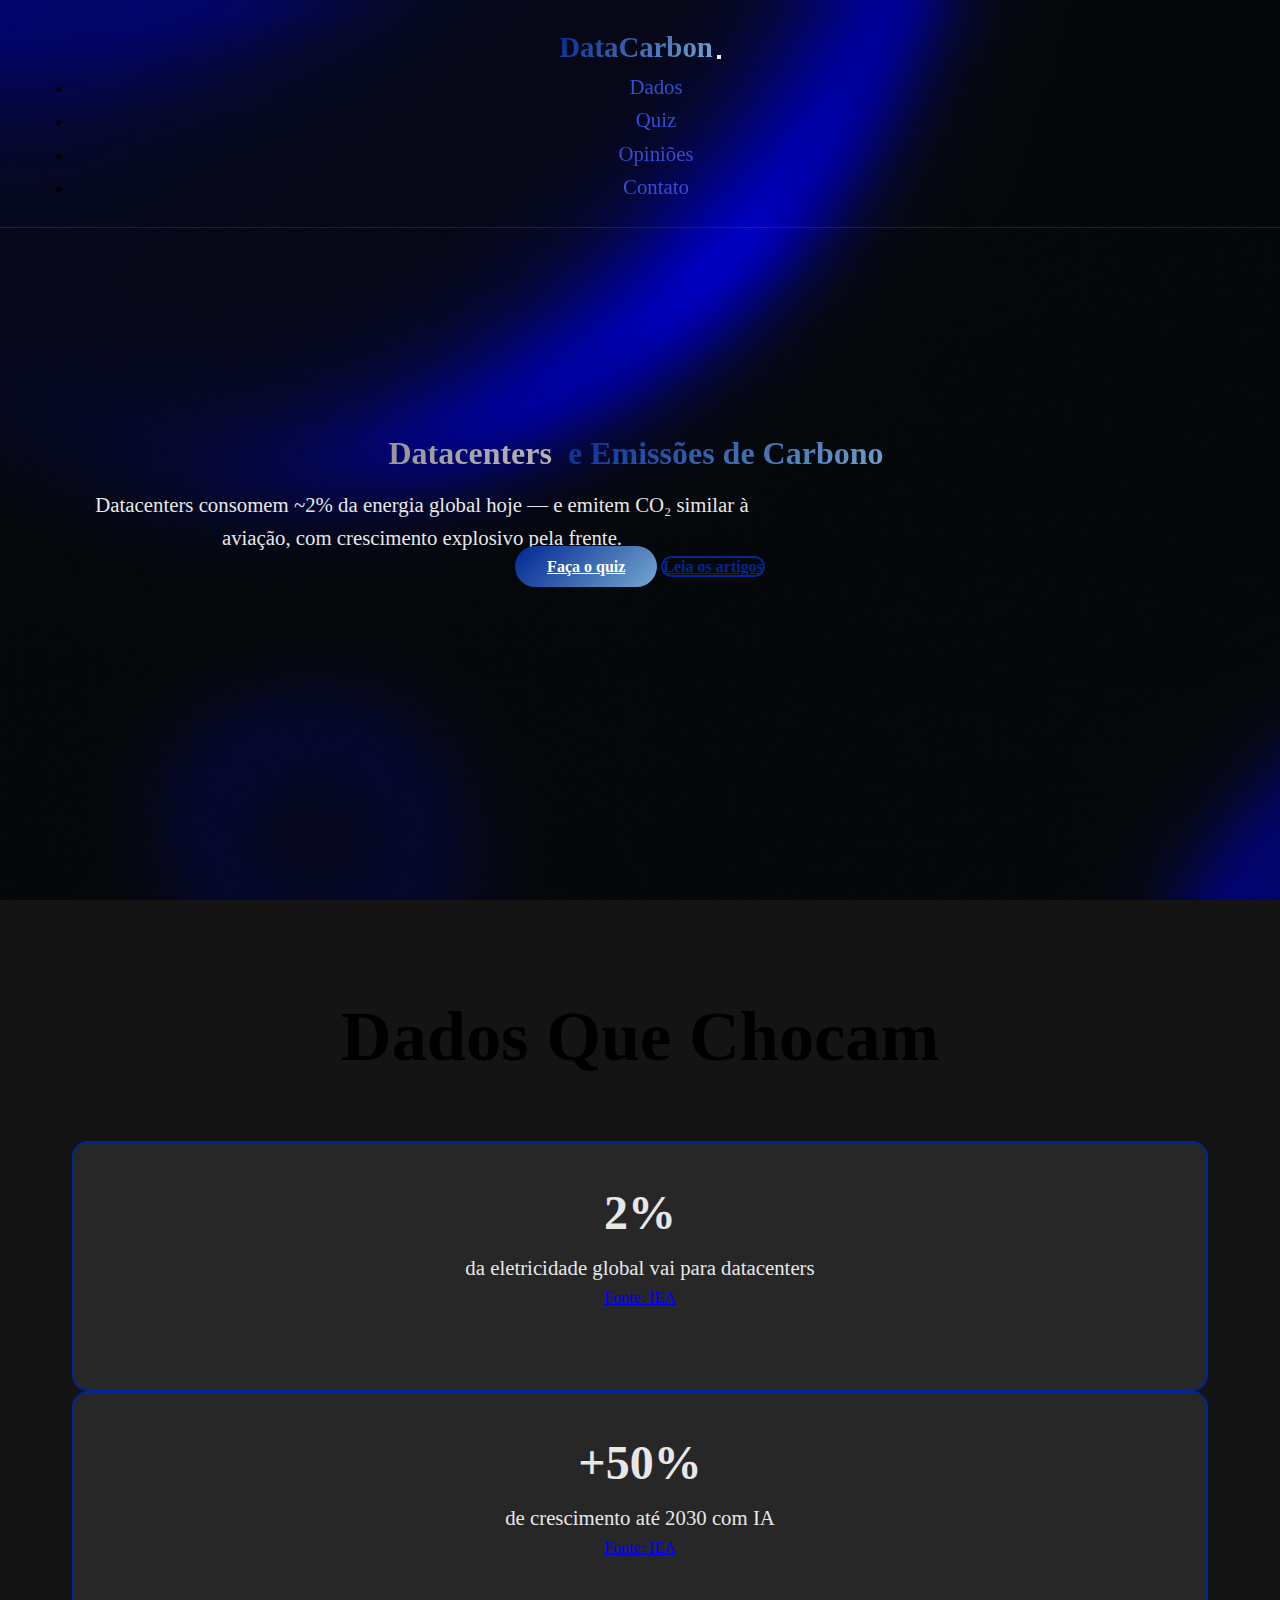
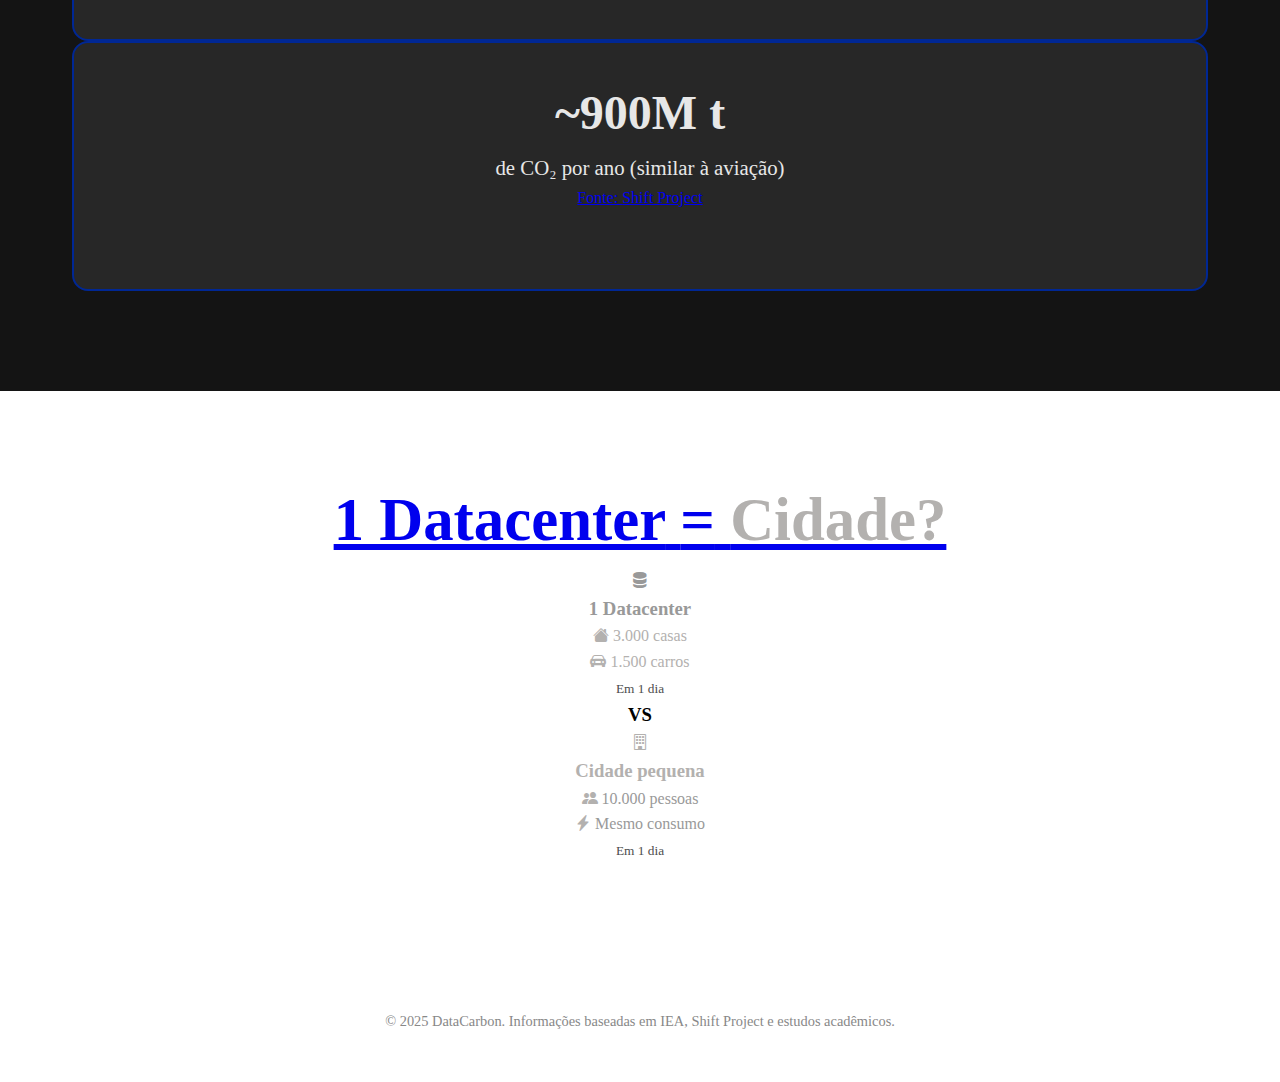
<file: index.html>
<!DOCTYPE html>
<html lang="en">
<head>
    <meta charset="UTF-8">
    <meta name="viewport" content="width=device-width, initial-scale=1.0">
    <title>Datacarbon</title>
    <link href="https://cdn.jsdelivr.net/npm/bootstrap@5.3.8/dist/css/bootstrap.min.css" rel="stylesheet" integrity="sha384-sRIl4kxILFvY47J16cr9ZwB07vP4J8+LH7qKQnuqkuIAvNWLzeN8tE5YBujZqJLB" crossorigin="anonymous">
    <script src="https://cdn.jsdelivr.net/npm/bootstrap@5.3.8/dist/js/bootstrap.bundle.min.js" integrity="sha384-FKyoEForCGlyvwx9Hj09JcYn3nv7wiPVlz7YYwJrWVcXK/BmnVDxM+D2scQbITxI" crossorigin="anonymous"></script>
    <link rel="stylesheet" href="index.css">
    <link rel="stylesheet" href="https://cdn.jsdelivr.net/npm/bootstrap-icons@1.13.1/font/bootstrap-icons.min.css">
</head>
<body>

        <!--Navbar-->
        <nav class="navbar navbar-expand-lg fixed-top">
            <div class="container">
                <a class="navbar-brand" href="g.html">DataCarbon</a>
                <button class="navbar-toggler" type="button" data-bs-toggle="collapse" data-bs-target="#navbarNav">
                    <span class="navbar-toggler-icon"></span>
                </button>
                <div class="collapse navbar-collapse" id="navbarNav">
                    <ul class="navbar-nav ms-auto">
                        <li class="nav-item"><a class="nav-link" href="data.html">Dados</a></li>
                        <li class="nav-item"><a class="nav-link" href="quiz.html">Quiz</a></li>
                        <li class="nav-item"><a class="nav-link" href="opinioes.html">Opiniões</a></li>
                        <li class="nav-item"><a class="nav-link" href="ctt.html">Contato</a></li>
                    </ul>
                </div>
            </div>
        </nav>

        
     <script>
        let ultimaPos = window.scrollY;
        const navbar = document.querySelector('.navbar, header, #menu, .header');

        if (navbar) {
            navbar.classList.add('navbar-rola-esconde');

            window.addEventListener('scroll', () => {
                let atual = window.scrollY;

                if (atual < 500) {
                    navbar.classList.remove('escondido');
                } else if (atual > ultimaPos) {
                    navbar.classList.add('escondido');
                } else {
                    navbar.classList.remove('escondido');
                }
                ultimaPos = atual;
            });
        }
    </script>


        <!--Corpo-->

        <section class="corpo">
            <div class="container text-center">
                <h1 class="display-3 fw-bold mb-4">
                    Datacenters <span class="coloridinho">e Emissões de Carbono</span>
                </h1>
                <p class="lead mb-5 max-w-700 mx-auto">Datacenters consomem ~2% da energia global hoje — e emitem CO₂ similar à aviação, com crescimento explosivo pela frente.</p>
            
            <div class="d-flex gap-4 justify-content-center flex-wrap">
                <a href="quiz.html" class="btn btn-primary-custom btn-lg">Faça o quiz</a>
                <a href="data.html" class="btn btn-outline-custom btn-lg">Leia os artigos</a>
            </div>
            </div>
            
        </section>

        <!--dados-->

        <section class="dadinhos">
            <div class="container">
                <h2 class="text-center mb-5 display-5 text-primary">Dados Que Chocam</h2>
                <div class="row g-4">
                    <div class="col-md-4">
                        <div class="fatosc">
                            <div class="fatosn">2%</div>
                            <p>da eletricidade global vai para datacenters</p>
                            <small><a href="https://jornaleconomico.sapo.pt/noticias/consumo-de-eletricidade-nos-data-centres-devera-mais-que-duplicar-ate-2030-diz-aie/?utm_source=chatgpt.com" class="" target="_blank">Fonte: <span id="iea">IEA</span></a></small>
                        </div>
                        </div>
                    <div class="col-md-4">
                        <div class="fatosc">
                            <div class="fatosn">+50%</div>
                            <p>de crescimento até 2030 com IA</p>
                            <small><a href="https://www.datacenterdynamics.com/en/news/iea-data-center-energy-consumption-set-to-double-by-2030-to-945twh/?utm_source=chatgpt.com" target="_blank">Fonte: <span id="iea">IEA</span></a></small>
                        </div>
                        </div>
                        <div class="col-md-4">
                        <div class="fatosc">
                            <div class="fatosn">~900M t</div>
                            <p>de CO₂ por ano (similar à aviação)</p>
                            <small><a href="https://emag.directindustry.com/2025/10/03/artificial-intelligence-data-centers-shift-project-unsustainable-energy-trajectory-warning/?utm_source=chatgpt.com" class="" target="_blank">Fonte: <span id="iea">Shift Project</span></a></small>
                        </div>
                        </div>
                    </div>
                </div>
            </div>
        </section>


        <!--compara-->
        <section class="comp bg-dark">
            <div class="container">

                <h2 class="text-center mb-5 display-5"id="linkn"><a id="link" href="https://www.uol.com.br/tilt/colunas/helton-simoes-gomes/2025/08/29/em-5-anos-energia-gasta-por-data-centers-do-brasil-igualara-consumo-de-sp.htm" target="_blank"><span class="text-primary">1 Datacenter</span> <span class="text-light">=</span> <span class="ci">Cidade?</a></h2>
                
                <div class="row text-center g-4">
                    <div class=" col-md-5">
                        <div class="abc p-4 bg-black rounded-3 border borderc border-primary">
                            <i class="bi bi-server display-4 text-primary mb-3"></i>
                            <h3 class="h4 text-primary mb-2">1 Datacenter</h3>
                            <p class=" textcd mb-1">
                                <i class="bi bi-house-fill text-primary"></i> 3.000 casas
                            </p>
                            <p class="textcd mb-0">
                                <i class="bi bi-car-front-fill text-primary"></i> 1.500 carros
                            </p>
                            <small class="textcds d-block mt-3">Em 1 dia</small>
                        </div>
                    </div>
                
            

            <!--VS-->
            <div class="col-md-2 d-flex align-items-center justify-content-center">
                <h3 class="vs text-light fw-bold">VS</h3>
            </div>

            <!--comp2-->
                    <div class=" col-md-5">
        <div class=" abd p-4 bg-black rounded-3 border borderc">
          <i class="bi bi-building display-4 textc mb-3"></i>
          <h3 class="h4 textc">Cidade pequena</h3>
          <p class="mb-1">
            <i class="bi bi-people-fill textc"></i> 10.000 pessoas
          </p>
          <p class="mb-0">
            <i class="bi bi-lightning-charge-fill textc"></i> Mesmo consumo
          </p>
          <small class="textcds d-block mt-3">Em 1 dia</small>
        </div>
        </div>
        </div>
        </div>
        </section>

        <!-- FOOTER -->
  <footer class="footer text-center py-4">
    <div class="container">
      <p class="mb-0 text-muted small">
        &copy; 2025 DataCarbon. Informações baseadas em IEA, Shift Project e estudos acadêmicos.
      </p>
    </div>
  </footer>

        





</body>
</html>
</file>
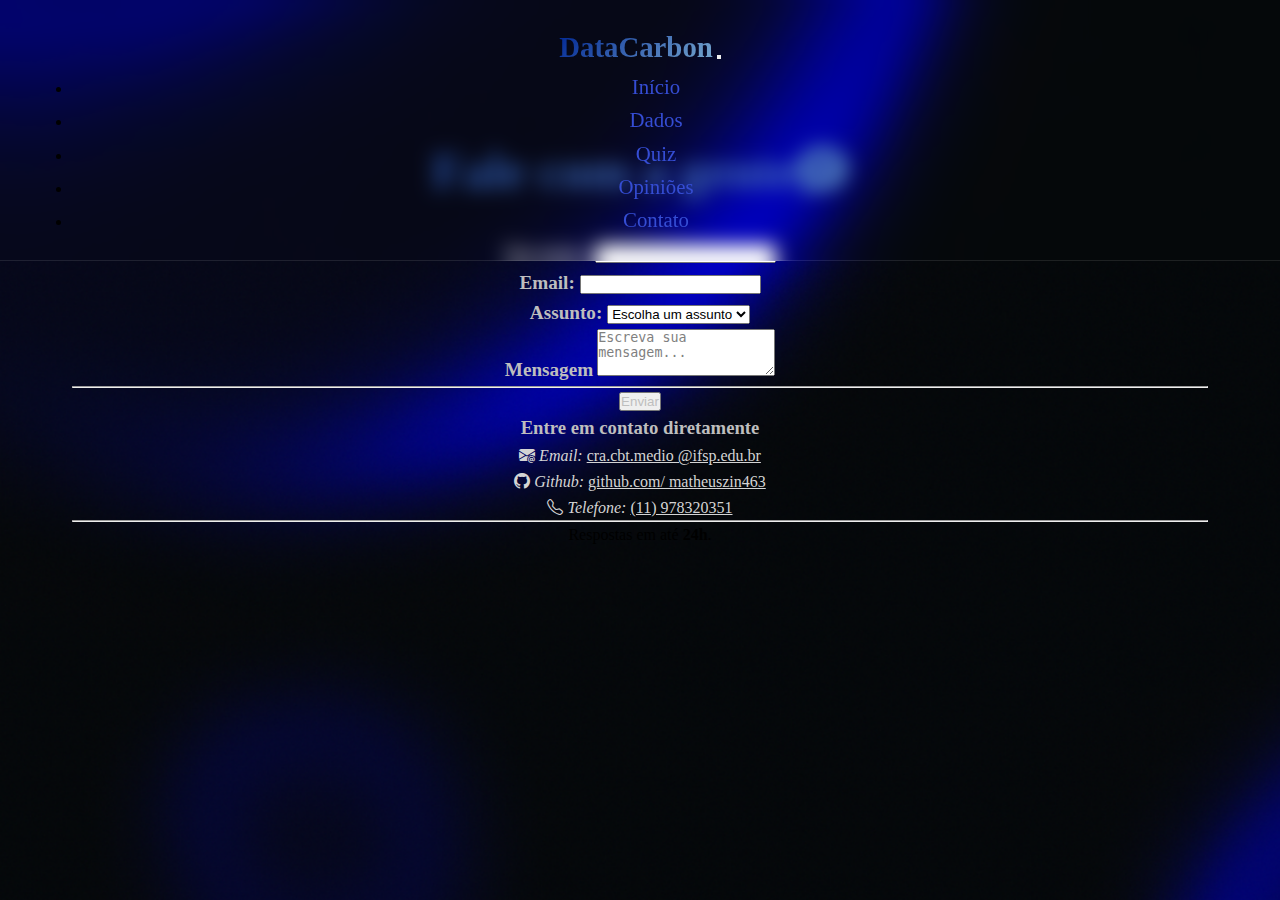
<file: contato.html>
<!DOCTYPE html>
<html lang="pt-br">
<head>
    <meta charset="UTF-8">
    <meta name="viewport" content="width=device-width, initial-scale=1.0">
    <title>Contato</title>
    <link href="https://cdn.jsdelivr.net/npm/bootstrap@5.3.8/dist/css/bootstrap.min.css" rel="stylesheet" integrity="sha384-sRIl4kxILFvY47J16cr9ZwB07vP4J8+LH7qKQnuqkuIAvNWLzeN8tE5YBujZqJLB" crossorigin="anonymous">
    <script src="https://cdn.jsdelivr.net/npm/bootstrap@5.3.8/dist/js/bootstrap.bundle.min.js" integrity="sha384-FKyoEForCGlyvwx9Hj09JcYn3nv7wiPVlz7YYwJrWVcXK/BmnVDxM+D2scQbITxI" crossorigin="anonymous"></script>
    <link rel="stylesheet" href="contato.css">
    <link rel="stylesheet" href="https://cdn.jsdelivr.net/npm/bootstrap-icons@1.13.1/font/bootstrap-icons.min.css">
</head>
<body>
    
    <!--Navbar-->
        <nav class="navbar navbar-expand-lg fixed-top">
            <div class="container">
                <a class="navbar-brand" href="index.html">DataCarbon</a>
                <button class="navbar-toggler" type="button" data-bs-toggle="collapse" data-bs-target="#navbarNav">
                    <span class="navbar-toggler-icon"></span>
                </button>
                <div class="collapse navbar-collapse" id="navbarNav">
                    <ul class="navbar-nav ms-auto">
                        <li class="nav-item"><a class="nav-link" href="index.html">Início</a></li>
                        <li class="nav-item"><a class="nav-link" href="data.html">Dados</a></li>
                        <li class="nav-item"><a class="nav-link" href="quiz.html">Quiz</a></li>
                        <li class="nav-item"><a class="nav-link" href="opinioes.html">Opiniões</a></li>
                        <li class="nav-item"><a class="nav-link" href="contato.html">Contato</a></li>
                    </ul>
                </div>
            </div>
        </nav>

        
     <script>
        let ultimaPos = window.scrollY;
        const navbar = document.querySelector('.navbar, header, #menu, .header');

        if (navbar) {
            navbar.classList.add('navbar-rola-esconde');

            window.addEventListener('scroll', () => {
                let atual = window.scrollY;

                if (atual < 500) {
                    navbar.classList.remove('escondido');
                } else if (atual > ultimaPos) {
                    navbar.classList.add('escondido');
                } else {
                    navbar.classList.remove('escondido');
                }
                ultimaPos = atual;
            });
        }
    </script>


            <!--Titl-->
            <div class="container abd">
                <div class="justify-content-center">
                    <h1 class="agaum">Fale com a gente<i class="bi bi-chat-text-fill"></i></h1>
                </div>
            </div>

        <!--corpo-->
        <div class="container abh">
            <div class="row justify-content-start">
                <div class="col-lg-7">
                    <div class="p-5 formula bg-black rounded-4 border border-primary card-hover">
            <form>
                <div class="mb-4">
                <label for="input-name" class="form-label text">Seu nome: </label>
                <input type="text" class="form-control form-control-lg bg-dark border-0 text-white" required>
                </div>

                <div class="mb-4">
                <label for="input-em" class="form-label text">Email: </label>
                <input type="email" class="form-control form-control-lg bg-dark border-0 text-white" required>
                </div>

                <div class="mb-4">
                <label for="input-as" class="form-label text">Assunto: </label>
                <select class="form-select form-select-lg bg-dark border-0 text-white-50" required>
                    <option value="" selected disabled>Escolha um assunto</option>
                    <option value="duv">Dúvida sobre dados</option>
                    <option value="par">Parceria</option>
                    <option value="fed">Feedback</option>
                    <option value="ou">Outro</option>
                </select>
                </div>

                <div class="mb-4">
                <label class="form-label text">Mensagem</label>
                <textarea class="form-control form-control-lg bg-dark border-0 text-white" rows="3" placeholder="Escreva sua mensagem..." required></textarea>
              </div>
                <hr class="text-secondary">
                <div class="mb-4">
                <button type="submit" class="btn btn-primary butao text">Enviar</button>
                </div>
            </form>
                    </div>
                </div>
                    <div class="col-lg-5">
                        <div class="p-5 bg-black rounded-4 border border-primary entre card-hover">

                            <h3 class="fw-bold text mb-4">Entre em contato diretamente</h3>

                            <div class="mb-4">
                                <div class="d-flex hv align-items-center mb-3 gap-2">
                                    <i class="bi bi-envelope-at-fill fw-bold"> Email:</i>
                                    <a class="fw-bold hv" href="cra.cbt.medio@ifsp.edu.br">cra.cbt.medio
                                        @ifsp.edu.br</a>
                                </div>
                            </div>

                            <div class="mb-4">
                                <div class="d-flex hv align-items-center mb-3 gap-2">
                                    <i class="bi bi-github fw-bold"> Github:</i>
                                    <a class="fw-bold hv " href="https://github.com/matheuszin463-cmyk">github.com/
                                        matheuszin463</a>
                                </div>
                            </div>

                            <div class="mb-4">
                                <div class="d-flex hv align-items-center mb-3 gap-2">
                                    <i class="bi bi-telephone fw-bold"> Telefone:</i>
                                    <a class="fw-bold hv" href="(11) 978320351">(11) 978320351</a>
                                </div>
                            </div>

                            <hr class="border-secondary my-4">

                            <p class="text-white-50 small"> Respostas em até <strong>24h</strong>. <br></p>
                            
            
                    </div>
                </div>
            </div>
        </div>


</body>
</html>
</file>
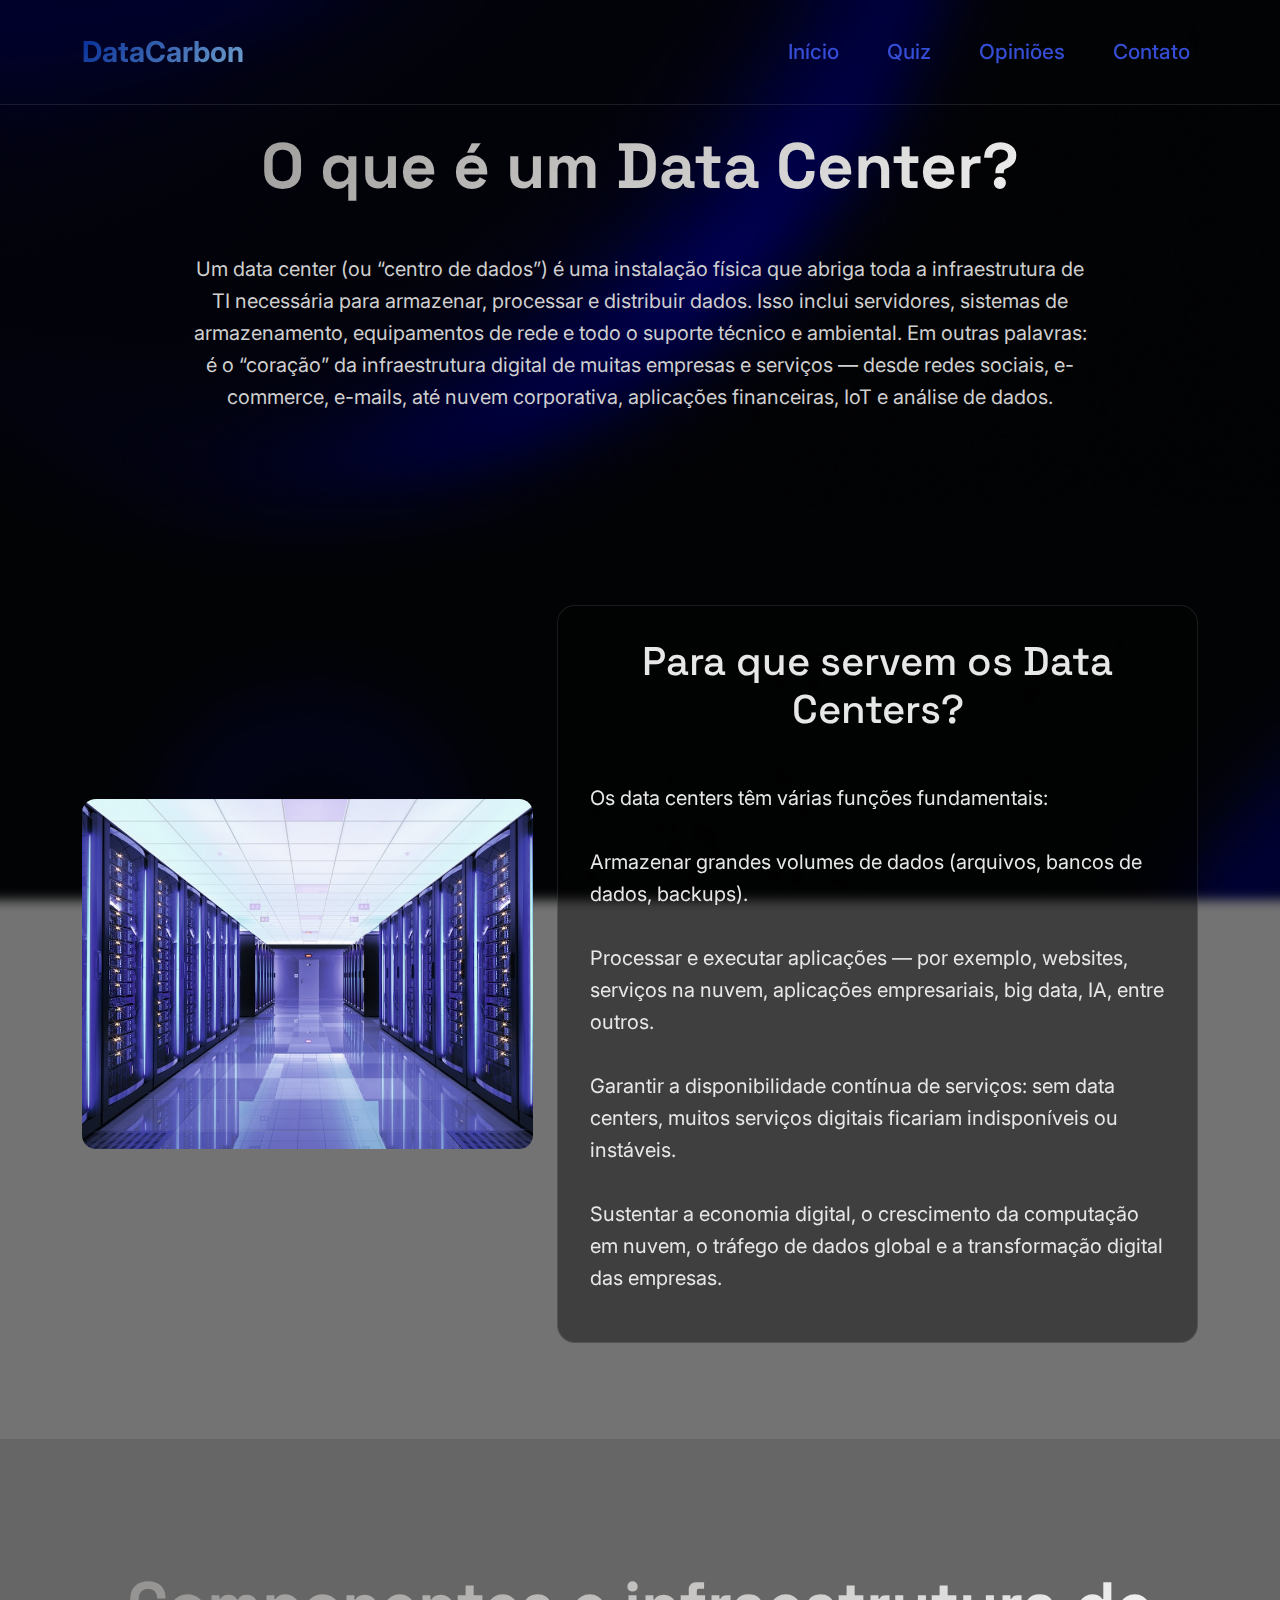
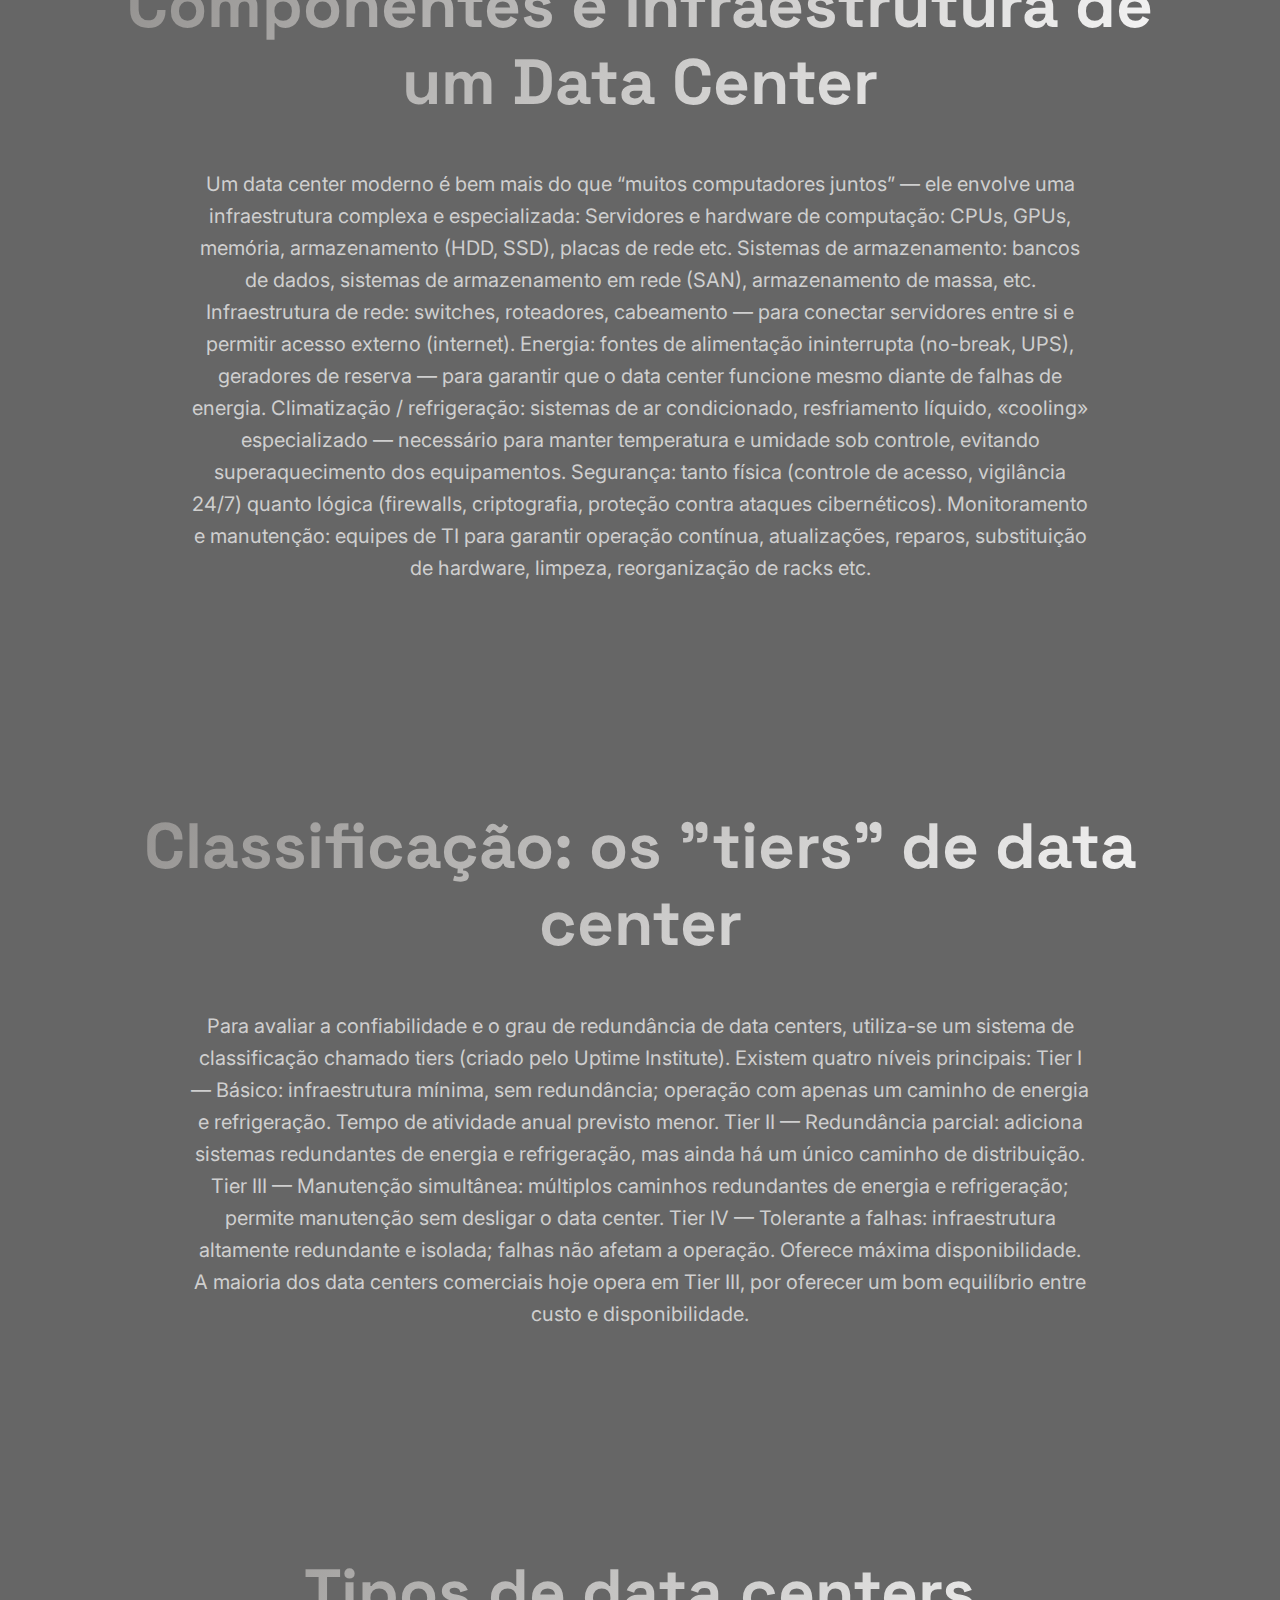
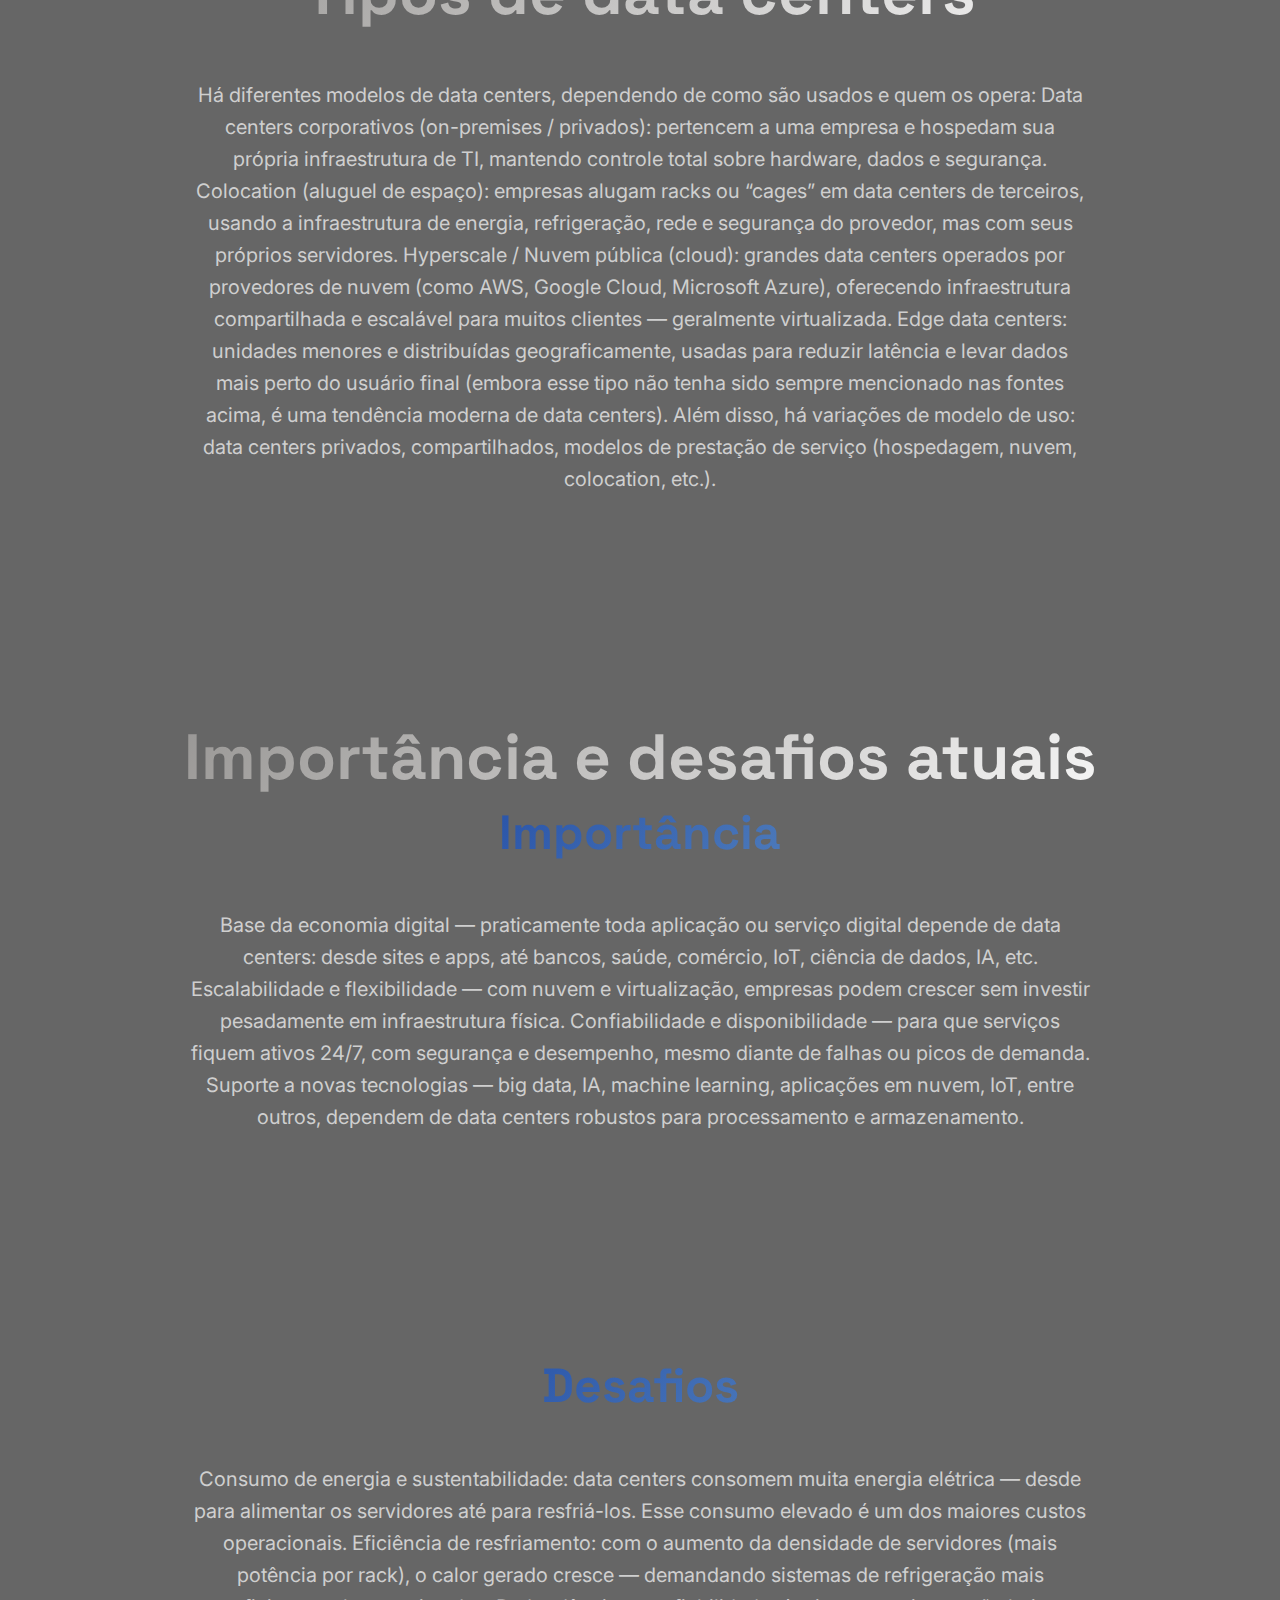
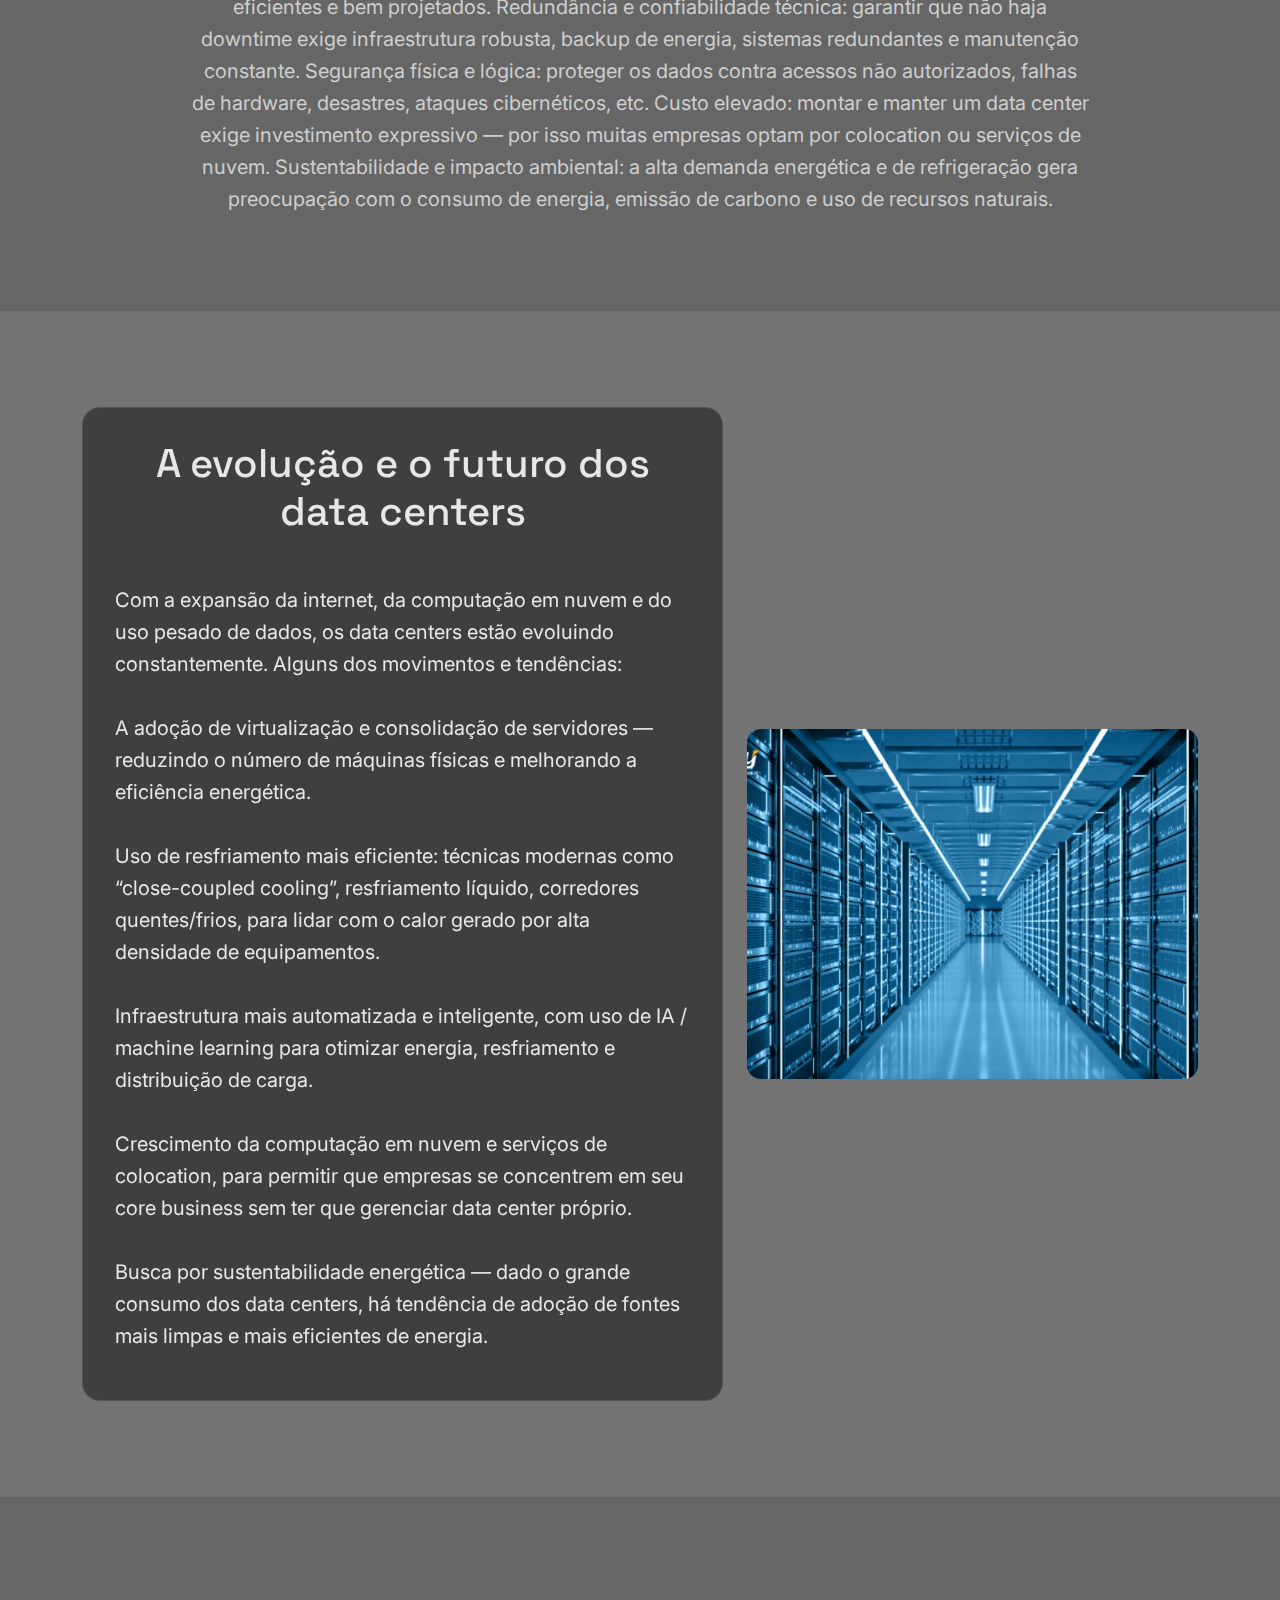
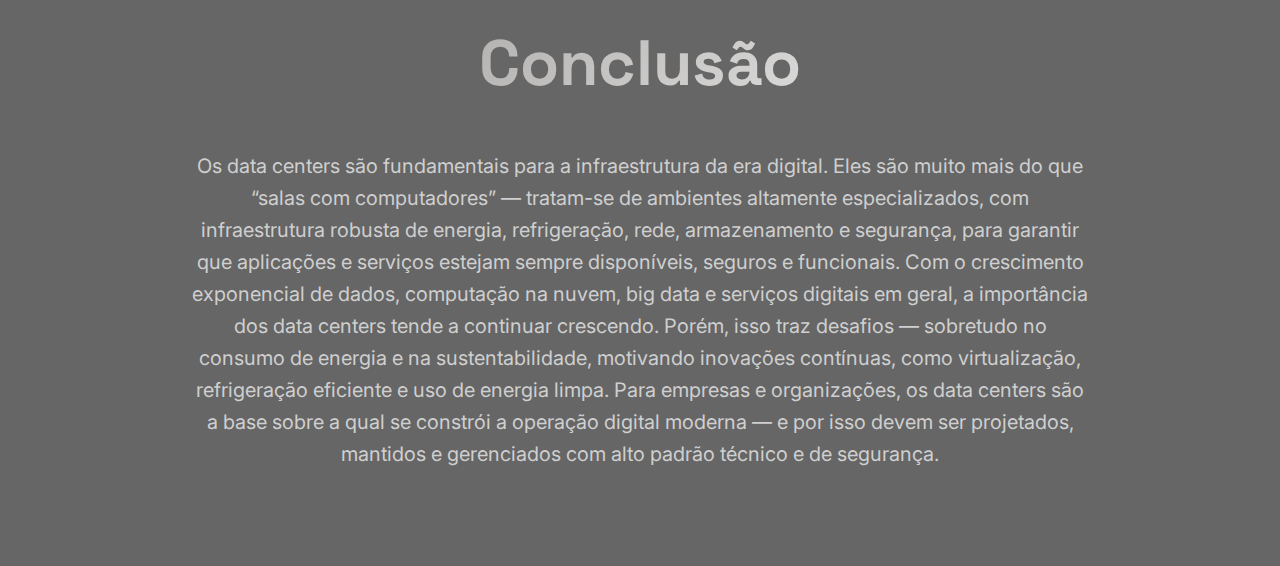
<file: data.html>
<!DOCTYPE html>
<html lang="pt-br">
<head>
    <meta charset="UTF-8">
    <meta name="viewport" content="width=device-width, initial-scale=1.0">
    <title>Data Centers</title>
     <!-- Bootstrap -->
  <link href="https://cdn.jsdelivr.net/npm/bootstrap@5.3.8/dist/css/bootstrap.min.css" rel="stylesheet">
  <script src="https://cdn.jsdelivr.net/npm/bootstrap@5.3.8/dist/js/bootstrap.bundle.min.js"></script>

  <!-- Ícones e fontes -->
  <link rel="stylesheet" href="https://cdn.jsdelivr.net/npm/bootstrap-icons@1.13.1/font/bootstrap-icons.min.css">
  <link href="https://fonts.googleapis.com/css2?family=Inter:wght@300;400;500;600;700&family=Space+Grotesk:wght@500;700&display=swap" rel="stylesheet">

   <link rel="stylesheet" href="data.css">
</head>
<body>

     <!-- Navbar -->
  <nav class="navbar navbar-expand-lg fixed-top">
    <div class="container">
      <a class="navbar-brand" href="index.html">DataCarbon</a>
      <button class="navbar-toggler" type="button" data-bs-toggle="collapse" data-bs-target="#navbarNav">
        <span class="navbar-toggler-icon"></span>
      </button>
      <div class="collapse navbar-collapse" id="navbarNav">
        <ul class="navbar-nav ms-auto">
          <li class="nav-item"><a class="nav-link" href="index.html">Início</a></li>
          <li class="nav-item"><a class="nav-link" href="quiz.html">Quiz</a></li>
          <li class="nav-item"><a class="nav-link" href="opinioes.html">Opiniões</a></li>
          <li class="nav-item"><a class="nav-link" href="contato.html">Contato</a></li>
        </ul>
      </div>
    </div>
  </nav>

     <script>
        let ultimaPos = window.scrollY;
        const navbar = document.querySelector('.navbar, header, #menu, .header');

        if (navbar) {
            navbar.classList.add('navbar-rola-esconde');

            window.addEventListener('scroll', () => {
                let atual = window.scrollY;

                if (atual < 500) {
                    navbar.classList.remove('escondido');
                } else if (atual > ultimaPos) {
                    navbar.classList.add('escondido');
                } else {
                    navbar.classList.remove('escondido');
                }
                ultimaPos = atual;
            });
        }
    </script>

    <!-- Hero -->
  <section class="hero">
    <div class="container overflow-auto">
      <div class="titulo">
    <h1>O que é um Data Center?</h1>
      </div>
     <p class="text-center fs-5 mx-auto" style="max-width: 900px;">
        Um data center (ou “centro de dados”) é uma instalação física que abriga toda a infraestrutura de TI necessária para armazenar, processar e distribuir dados. Isso inclui servidores, sistemas de armazenamento, equipamentos de rede e todo o suporte técnico e ambiental. 
        Em outras palavras: é o “coração” da infraestrutura digital de muitas empresas e serviços — desde redes sociais, e-commerce, e-mails, até nuvem corporativa, aplicações financeiras, IoT e análise de dados. 
     </p>
   </div>
  </section>
    
  <section class="section">
    <div class="container">
      <div class="row align-items-center">
        <div class="col-lg-5 mb-4 mb-lg-0">
          <img src="fotos/Foto_data_center1.jpg" class="section-img" alt="Data Center">
        </div>

        <div class="col-lg-7">
          <div class="section-box">
            <div class="titulo">
              <h1>Para que servem os Data Centers?</h1>
            </div>

            <p class="fs-5">
              Os data centers têm várias funções fundamentais:<br><br>
              Armazenar grandes volumes de dados (arquivos, bancos de dados, backups).<br><br>
              Processar e executar aplicações — por exemplo, websites, serviços na nuvem, aplicações empresariais, big data, IA, entre outros.<br><br>
              Garantir a disponibilidade contínua de serviços: sem data centers, muitos serviços digitais ficariam indisponíveis ou instáveis.<br><br>
              Sustentar a economia digital, o crescimento da computação em nuvem, o tráfego de dados global e a transformação digital das empresas.
            </p>
          </div>
        </div>

      </div>
    </div>
  </section>

    
    <section class="hero">
    <div class="container overflow-auto">
      <div class="titulo">
    <h1>Componentes e infraestrutura de um Data Center</h1>
      </div>
     <p class="text-center fs-5 mx-auto" style="max-width: 900px;">

Um data center moderno é bem mais do que “muitos computadores juntos” — ele envolve uma infraestrutura complexa e especializada:

Servidores e hardware de computação: CPUs, GPUs, memória, armazenamento (HDD, SSD), placas de rede etc. 

Sistemas de armazenamento: bancos de dados, sistemas de armazenamento em rede (SAN), armazenamento de massa, etc. 

Infraestrutura de rede: switches, roteadores, cabeamento — para conectar servidores entre si e permitir acesso externo (internet). 

Energia: fontes de alimentação ininterrupta (no-break, UPS), geradores de reserva — para garantir que o data center funcione mesmo diante de falhas de energia. 

Climatização / refrigeração: sistemas de ar condicionado, resfriamento líquido, «cooling» especializado — necessário para manter temperatura e umidade sob controle, evitando superaquecimento dos equipamentos. 

Segurança: tanto física (controle de acesso, vigilância 24/7) quanto lógica (firewalls, criptografia, proteção contra ataques cibernéticos). 

Monitoramento e manutenção: equipes de TI para garantir operação contínua, atualizações, reparos, substituição de hardware, limpeza, reorganização de racks etc.  
     </p>
   </div>
  </section>
    
    <section class="hero">
    <div class="container overflow-auto">
      <div class="titulo">
    <h1>Classificação: os "tiers" de data center</h1>
      </div>
     <p class="text-center fs-5 mx-auto" style="max-width: 900px;">

Para avaliar a confiabilidade e o grau de redundância de data centers, utiliza-se um sistema de classificação chamado tiers (criado pelo Uptime Institute). Existem quatro níveis principais: 

Tier I — Básico: infraestrutura mínima, sem redundância; operação com apenas um caminho de energia e refrigeração. Tempo de atividade anual previsto menor. 

Tier II — Redundância parcial: adiciona sistemas redundantes de energia e refrigeração, mas ainda há um único caminho de distribuição. 

Tier III — Manutenção simultânea: múltiplos caminhos redundantes de energia e refrigeração; permite manutenção sem desligar o data center. 

Tier IV — Tolerante a falhas: infraestrutura altamente redundante e isolada; falhas não afetam a operação. Oferece máxima disponibilidade. 


A maioria dos data centers comerciais hoje opera em Tier III, por oferecer um bom equilíbrio entre custo e disponibilidade.  
     </p>
   </div>
  </section>
    
    <section class="hero">
    <div class="container overflow-auto">
      <div class="titulo">
    <h1>Tipos de data centers</h1>
      </div>
     <p class="text-center fs-5 mx-auto" style="max-width: 900px;">

Há diferentes modelos de data centers, dependendo de como são usados e quem os opera:

Data centers corporativos (on-premises / privados): pertencem a uma empresa e hospedam sua própria infraestrutura de TI, mantendo controle total sobre hardware, dados e segurança. 

Colocation (aluguel de espaço): empresas alugam racks ou “cages” em data centers de terceiros, usando a infraestrutura de energia, refrigeração, rede e segurança do provedor, mas com seus próprios servidores. 

Hyperscale / Nuvem pública (cloud): grandes data centers operados por provedores de nuvem (como AWS, Google Cloud, Microsoft Azure), oferecendo infraestrutura compartilhada e escalável para muitos clientes — geralmente virtualizada. 

Edge data centers: unidades menores e distribuídas geograficamente, usadas para reduzir latência e levar dados mais perto do usuário final (embora esse tipo não tenha sido sempre mencionado nas fontes acima, é uma tendência moderna de data centers).


Além disso, há variações de modelo de uso: data centers privados, compartil­hados, modelos de prestação de serviço (hospedagem, nuvem, colocation, etc.).  
     </p>
   </div>
  </section>
    
    <section class="hero">
    <div class="container overflow-auto">
      <div class="titulo">
    <h1>Importância e desafios atuais</h1>
          <h2>Importância</h2>
      </div>
     <p class="text-center fs-5 mx-auto" style="max-width: 900px;">

Base da economia digital — praticamente toda aplicação ou serviço digital depende de data centers: desde sites e apps, até bancos, saúde, comércio, IoT, ciência de dados, IA, etc. 

Escalabilidade e flexibilidade — com nuvem e virtualização, empresas podem crescer sem investir pesadamente em infraestrutura física. 

Confiabilidade e disponibilidade — para que serviços fiquem ativos 24/7, com segurança e desempenho, mesmo diante de falhas ou picos de demanda. 

Suporte a novas tecnologias — big data, IA, machine learning, aplicações em nuvem, IoT, entre outros, dependem de data centers robustos para processamento e armazenamento.  
     </p>
   </div>
  </section>
    
    <section class="hero">
    <div class="container overflow-auto">
      <div class="titulo">
          <h2>Desafios</h2>
      </div>
     <p class="text-center fs-5 mx-auto" style="max-width: 900px;">

Consumo de energia e sustentabilidade: data centers consomem muita energia elétrica — desde para alimentar os servidores até para resfriá-los. Esse consumo elevado é um dos maiores custos operacionais. 

Eficiência de resfriamento: com o aumento da densidade de servidores (mais potência por rack), o calor gerado cresce — demandando sistemas de refrigeração mais eficientes e bem projetados. 

Redundância e confiabilidade técnica: garantir que não haja downtime exige infraestrutura robusta, backup de energia, sistemas redundantes e manutenção constante. 

Segurança física e lógica: proteger os dados contra acessos não autorizados, falhas de hardware, desastres, ataques cibernéticos, etc. 

Custo elevado: montar e manter um data center exige investimento expressivo — por isso muitas empresas optam por colocation ou serviços de nuvem. 

Sustentabilidade e impacto ambiental: a alta demanda energética e de refrigeração gera preocupação com o consumo de energia, emissão de carbono e uso de recursos naturais.  
     </p>
   </div>
  </section>
    
  <section class="section">
    <div class="container">
      <div class="row align-items-center flex-lg-row-reverse">
        <div class="col-lg-5 mb-4 mb-lg-0">
          <img src="fotos/Foto_data_center2.jpg" class="section-img" alt="Data Center Futuro">
        </div>

        <div class="col-lg-7">
          <div class="section-box">
            <div class="titulo">
              <h1>A evolução e o futuro dos data centers</h1>
            </div>

            <p class="fs-5">
              Com a expansão da internet, da computação em nuvem e do uso pesado de dados, os data centers estão evoluindo constantemente. Alguns dos movimentos e tendências:<br><br>
              A adoção de virtualização e consolidação de servidores — reduzindo o número de máquinas físicas e melhorando a eficiência energética.<br><br>
              Uso de resfriamento mais eficiente: técnicas modernas como “close-coupled cooling”, resfriamento líquido, corredores quentes/frios, para lidar com o calor gerado por alta densidade de equipamentos.<br><br>
              Infraestrutura mais automatizada e inteligente, com uso de IA / machine learning para otimizar energia, resfriamento e distribuição de carga.<br><br>
              Crescimento da computação em nuvem e serviços de colocation, para permitir que empresas se concentrem em seu core business sem ter que gerenciar data center próprio.<br><br>
              Busca por sustentabilidade energética — dado o grande consumo dos data centers, há tendência de adoção de fontes mais limpas e mais eficientes de energia.
            </p>

          </div>
        </div>

      </div>
    </div>
  </section>

    
    <section class="hero">
    <div class="container overflow-auto">
      <div class="titulo">
    <h1>Conclusão</h1>
      </div>
     <p class="text-center fs-5 mx-auto" style="max-width: 900px;">

Os data centers são fundamentais para a infraestrutura da era digital. Eles são muito mais do que “salas com computadores” — tratam-se de ambientes altamente especializados, com infraestrutura robusta de energia, refrigeração, rede, armazenamento e segurança, para garantir que aplicações e serviços estejam sempre disponíveis, seguros e funcionais.

Com o crescimento exponencial de dados, computação na nuvem, big data e serviços digitais em geral, a importância dos data centers tende a continuar crescendo. Porém, isso traz desafios — sobretudo no consumo de energia e na sustentabilidade, motivando inovações contínuas, como virtualização, refrigeração eficiente e uso de energia limpa.

Para empresas e organizações, os data centers são a base sobre a qual se constrói a operação digital moderna — e por isso devem ser projetados, mantidos e gerenciados com alto padrão técnico e de segurança. 
     </p>
   </div>
  </section>

    
</body>
</html>
</file>
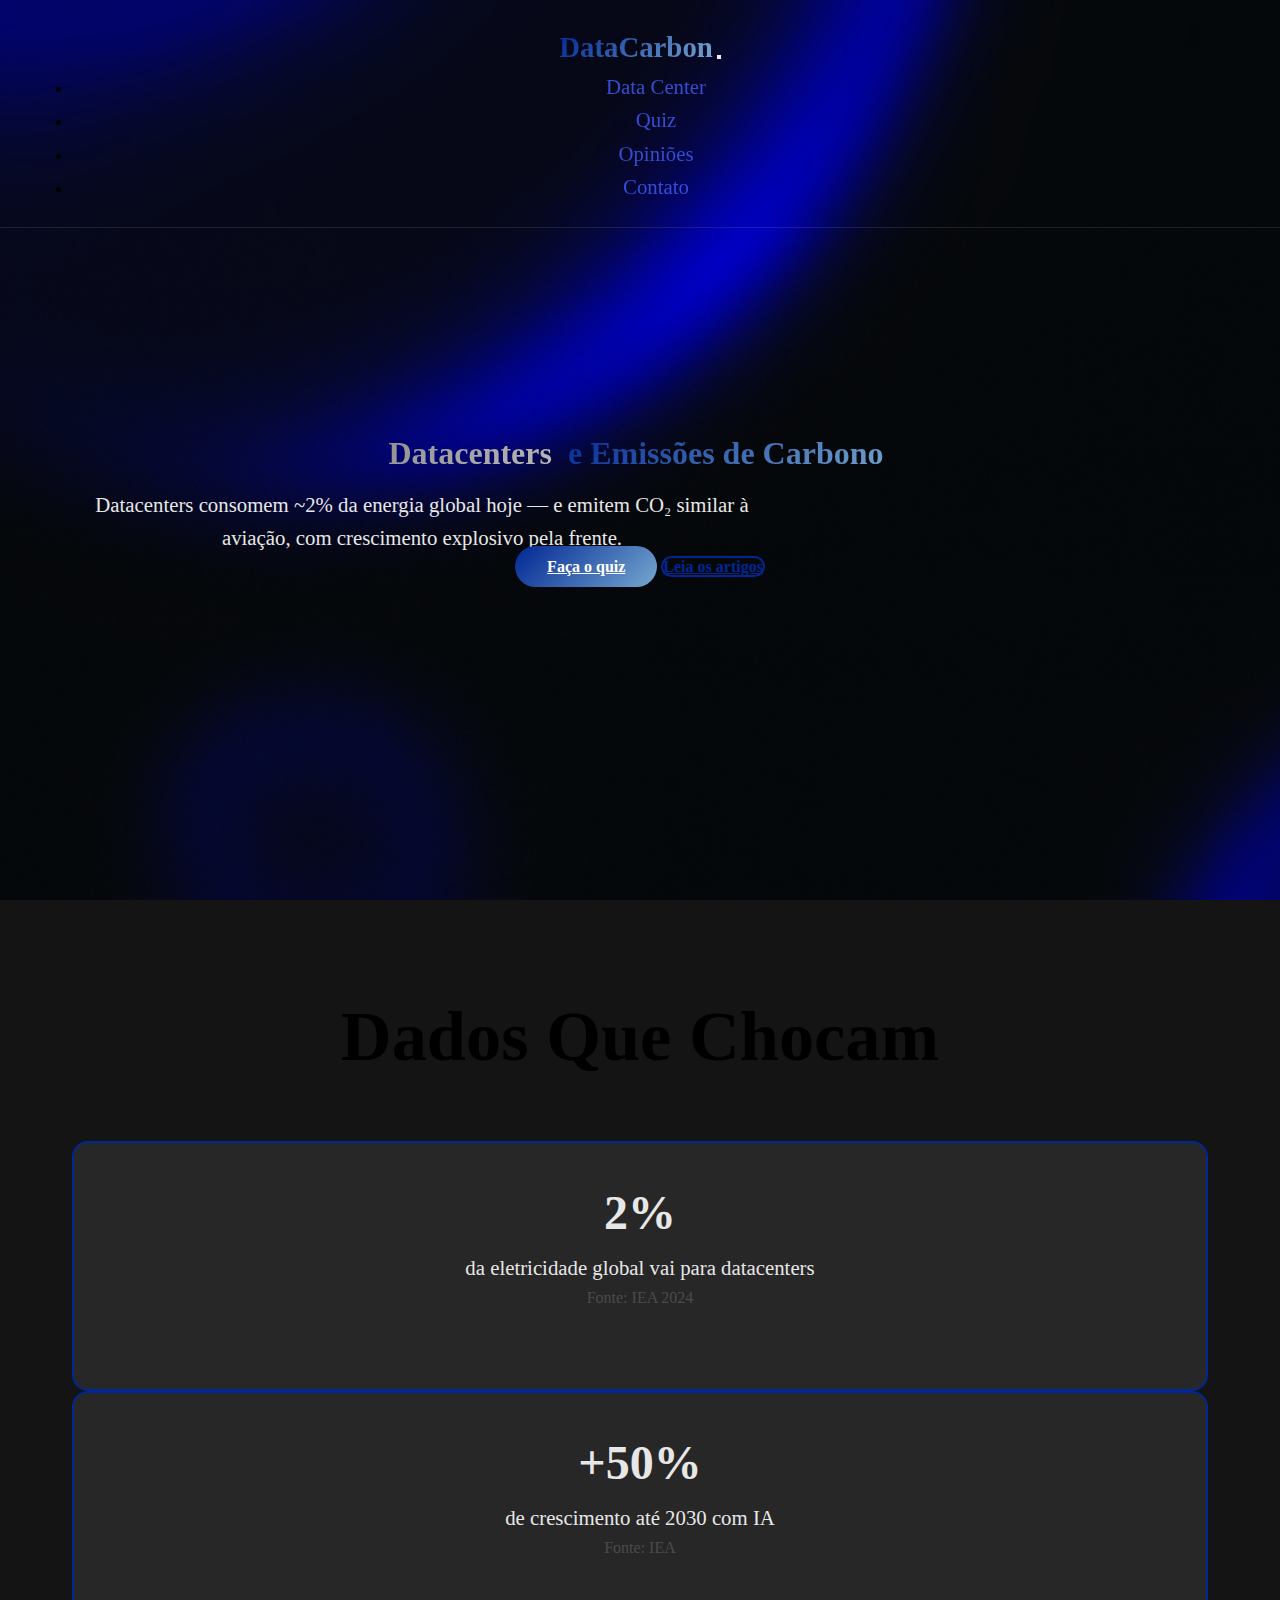
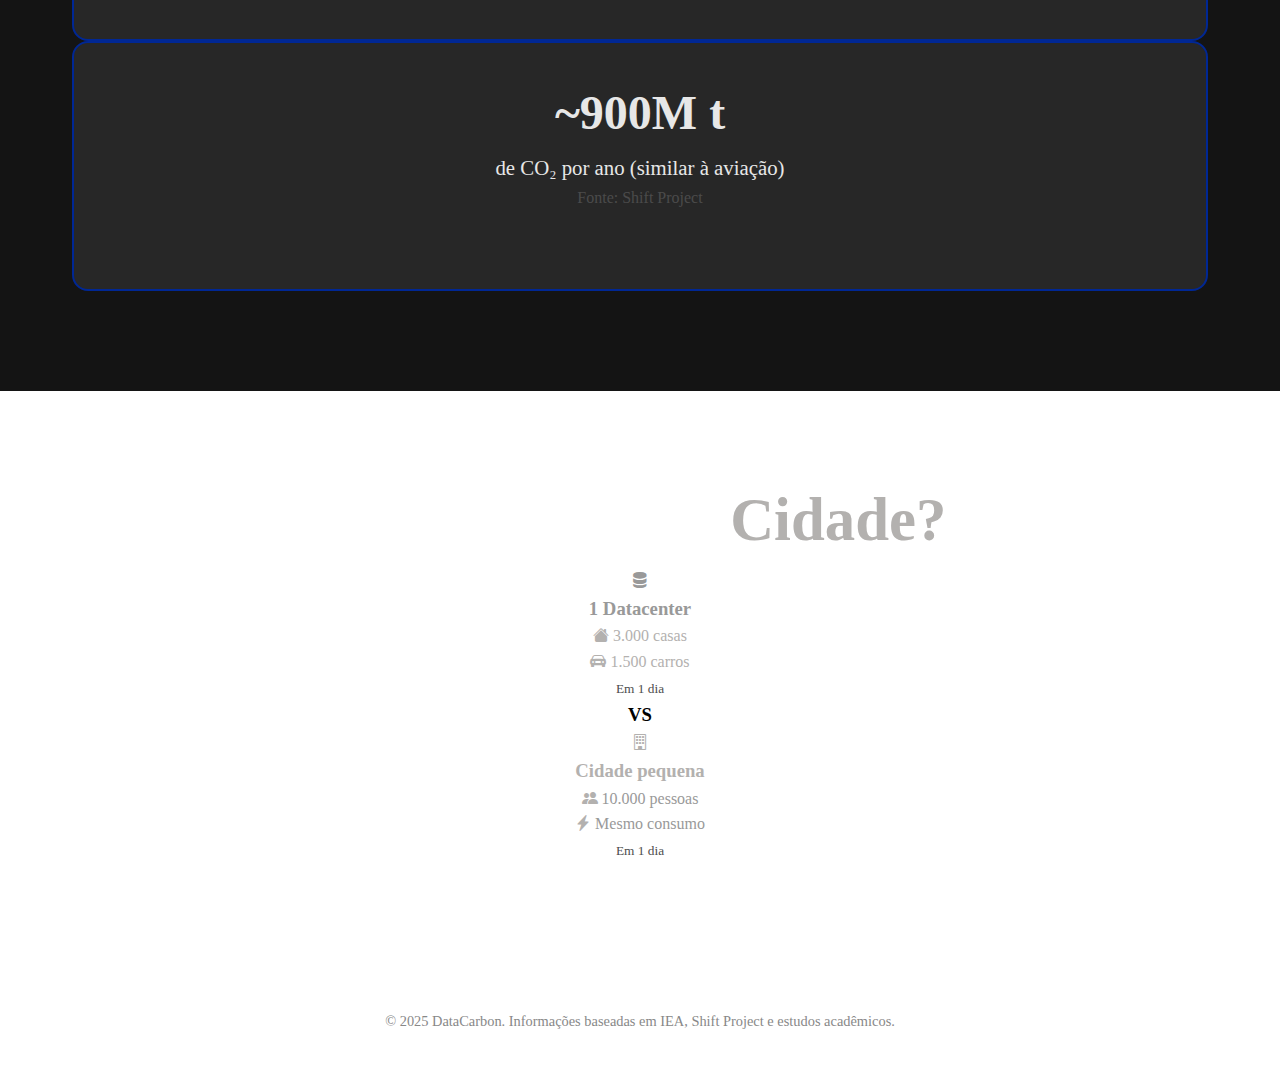
<file: g.html>
<!DOCTYPE html>
<html lang="pt-br">
<head>
    <meta charset="UTF-8">
    <meta name="viewport" content="width=device-width, initial-scale=1.0">
    <title>Datacarbon</title>
    <link href="https://cdn.jsdelivr.net/npm/bootstrap@5.3.8/dist/css/bootstrap.min.css" rel="stylesheet" integrity="sha384-sRIl4kxILFvY47J16cr9ZwB07vP4J8+LH7qKQnuqkuIAvNWLzeN8tE5YBujZqJLB" crossorigin="anonymous">
    <script src="https://cdn.jsdelivr.net/npm/bootstrap@5.3.8/dist/js/bootstrap.bundle.min.js" integrity="sha384-FKyoEForCGlyvwx9Hj09JcYn3nv7wiPVlz7YYwJrWVcXK/BmnVDxM+D2scQbITxI" crossorigin="anonymous"></script>
    <link rel="stylesheet" href="g.css">
    <link rel="stylesheet" href="https://cdn.jsdelivr.net/npm/bootstrap-icons@1.13.1/font/bootstrap-icons.min.css">
</head>
<body>

        <!--Navbar-->
        <nav class="navbar navbar-expand-lg fixed-top">
            <div class="container">
                <a class="navbar-brand" href="#">DataCarbon</a>
                <button class="navbar-toggler" type="button" data-bs-toggle="collapse" data-bs-target="#navbarNav">
                    <span class="navbar-toggler-icon"></span>
                </button>
                <div class="collapse navbar-collapse" id="navbarNav">
                    <ul class="navbar-nav ms-auto">
                        <li class="nav-item"><a class="nav-link" href="data.html">Data Center</a></li>
                        <li class="nav-item"><a class="nav-link" href="quiz.html">Quiz</a></li>
                        <li class="nav-item"><a class="nav-link" href="opinioes.html">Opiniões</a></li>
                        <li class="nav-item"><a class="nav-link" href="contato.html">Contato</a></li>
                    </ul>
                </div>
            </div>
        </nav>

        <!--Corpo-->

        <section class="corpo">
            <div class="container text-center">
                <h1 class="display-3 fw-bold mb-4">
                    Datacenters <span class="coloridinho">e Emissões de Carbono</span>
                </h1>
                <p class="lead mb-5 max-w-700 mx-auto">Datacenters consomem ~2% da energia global hoje — e emitem CO₂ similar à aviação, com crescimento explosivo pela frente.</p>
            
            <div class="d-flex gap-4 justify-content-center flex-wrap">
                <a href="quiz.html" class="btn btn-primary-custom btn-lg">Faça o quiz</a>
                <a href="data.html" class="btn btn-outline-custom btn-lg">Leia os artigos</a>
            </div>
            </div>
            
        </section>

        <!--dados-->

        <section class="dadinhos">
            <div class="container">
                <h2 class="text-center mb-5 display-5 text-primary">Dados Que Chocam</h2>
                <div class="row g-4">
                    <div class="col-md-4">
                        <div class="fatosc">
                            <div class="fatosn">2%</div>
                            <p>da eletricidade global vai para datacenters</p>
                            <small>Fonte: IEA 2024</small>
                        </div>
                        </div>
                    <div class="col-md-4">
                        <div class="fatosc">
                            <div class="fatosn">+50%</div>
                            <p>de crescimento até 2030 com IA</p>
                            <small>Fonte: IEA</small>
                        </div>
                        </div>
                        <div class="col-md-4">
                        <div class="fatosc">
                            <div class="fatosn">~900M t</div>
                            <p>de CO₂ por ano (similar à aviação)</p>
                            <small>Fonte: Shift Project</small>
                        </div>
                        </div>
                    </div>
                </div>
            </div>
        </section>


        <!--compara-->
        <section class="comp bg-dark">
            <div class="container">

                <h2 class="text-center mb-5 display-5"><span class="text-primary">1 Datacenter</span> = <span class="ci">Cidade?</h2>
                
                <div class="row text-center g-4">
                    <div class=" col-md-5">
                        <div class="abc p-4 bg-black rounded-3 border borderc border-primary">
                            <i class="bi bi-server display-4 text-primary mb-3"></i>
                            <h3 class="h4 text-primary mb-2">1 Datacenter</h3>
                            <p class=" textcd mb-1">
                                <i class="bi bi-house-fill text-primary"></i> 3.000 casas
                            </p>
                            <p class="textcd mb-0">
                                <i class="bi bi-car-front-fill text-primary"></i> 1.500 carros
                            </p>
                            <small class="textcds d-block mt-3">Em 1 dia</small>
                        </div>
                    </div>
                
            

            <!--VS-->
            <div class="col-md-2 d-flex align-items-center justify-content-center">
                <h3 class="vs text-light fw-bold">VS</h3>
            </div>

            <!--comp2-->
                    <div class=" col-md-5">
        <div class=" abd p-4 bg-black rounded-3 border borderc">
          <i class="bi bi-building display-4 textc mb-3"></i>
          <h3 class="h4 textc">Cidade pequena</h3>
          <p class="mb-1">
            <i class="bi bi-people-fill textc"></i> 10.000 pessoas
          </p>
          <p class="mb-0">
            <i class="bi bi-lightning-charge-fill textc"></i> Mesmo consumo
          </p>
          <small class="textcds d-block mt-3">Em 1 dia</small>
        </div>
        </div>
        </div>
        </div>
        </section>

        <!-- FOOTER -->
  <footer class="footer text-center py-4">
    <div class="container">
      <p class="mb-0 text-muted small">
        &copy; 2025 DataCarbon. Informações baseadas em IEA, Shift Project e estudos acadêmicos.
      </p>
    </div>
  </footer>

        





</body>
</html>
</file>
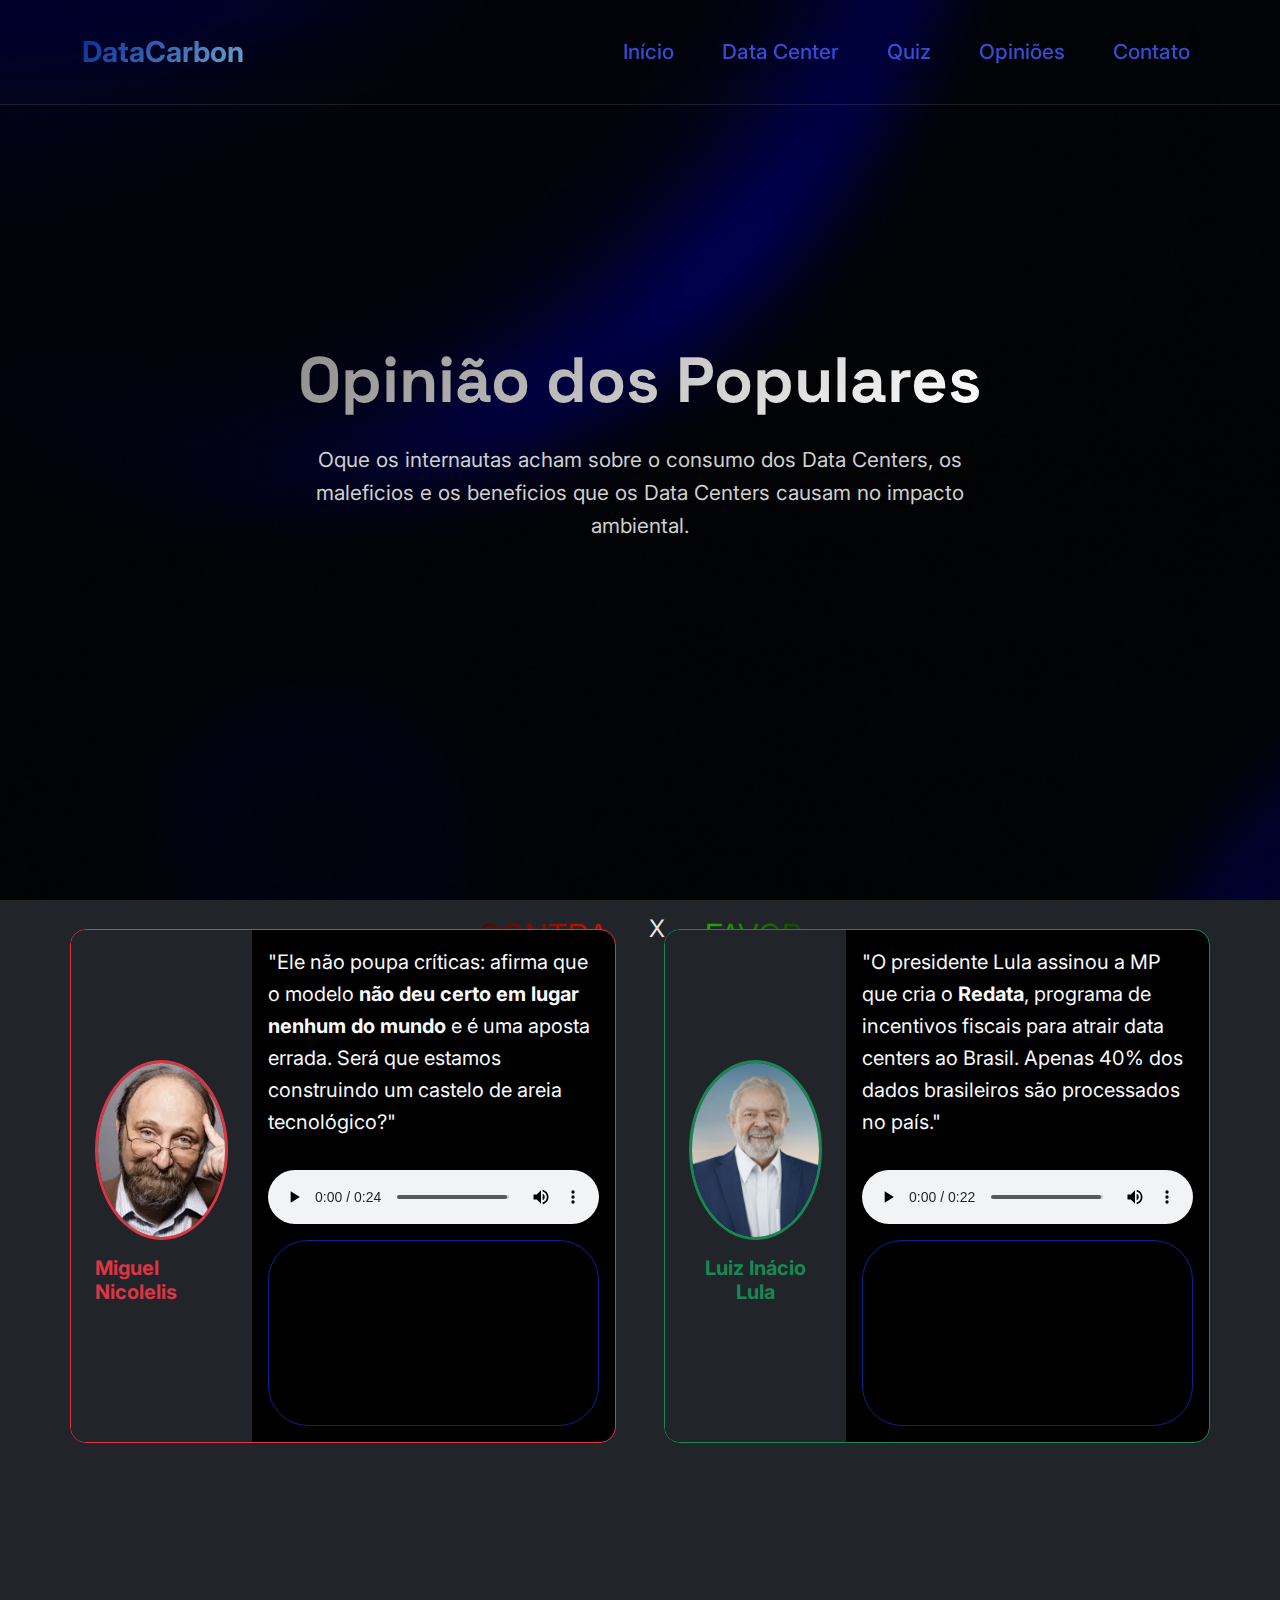
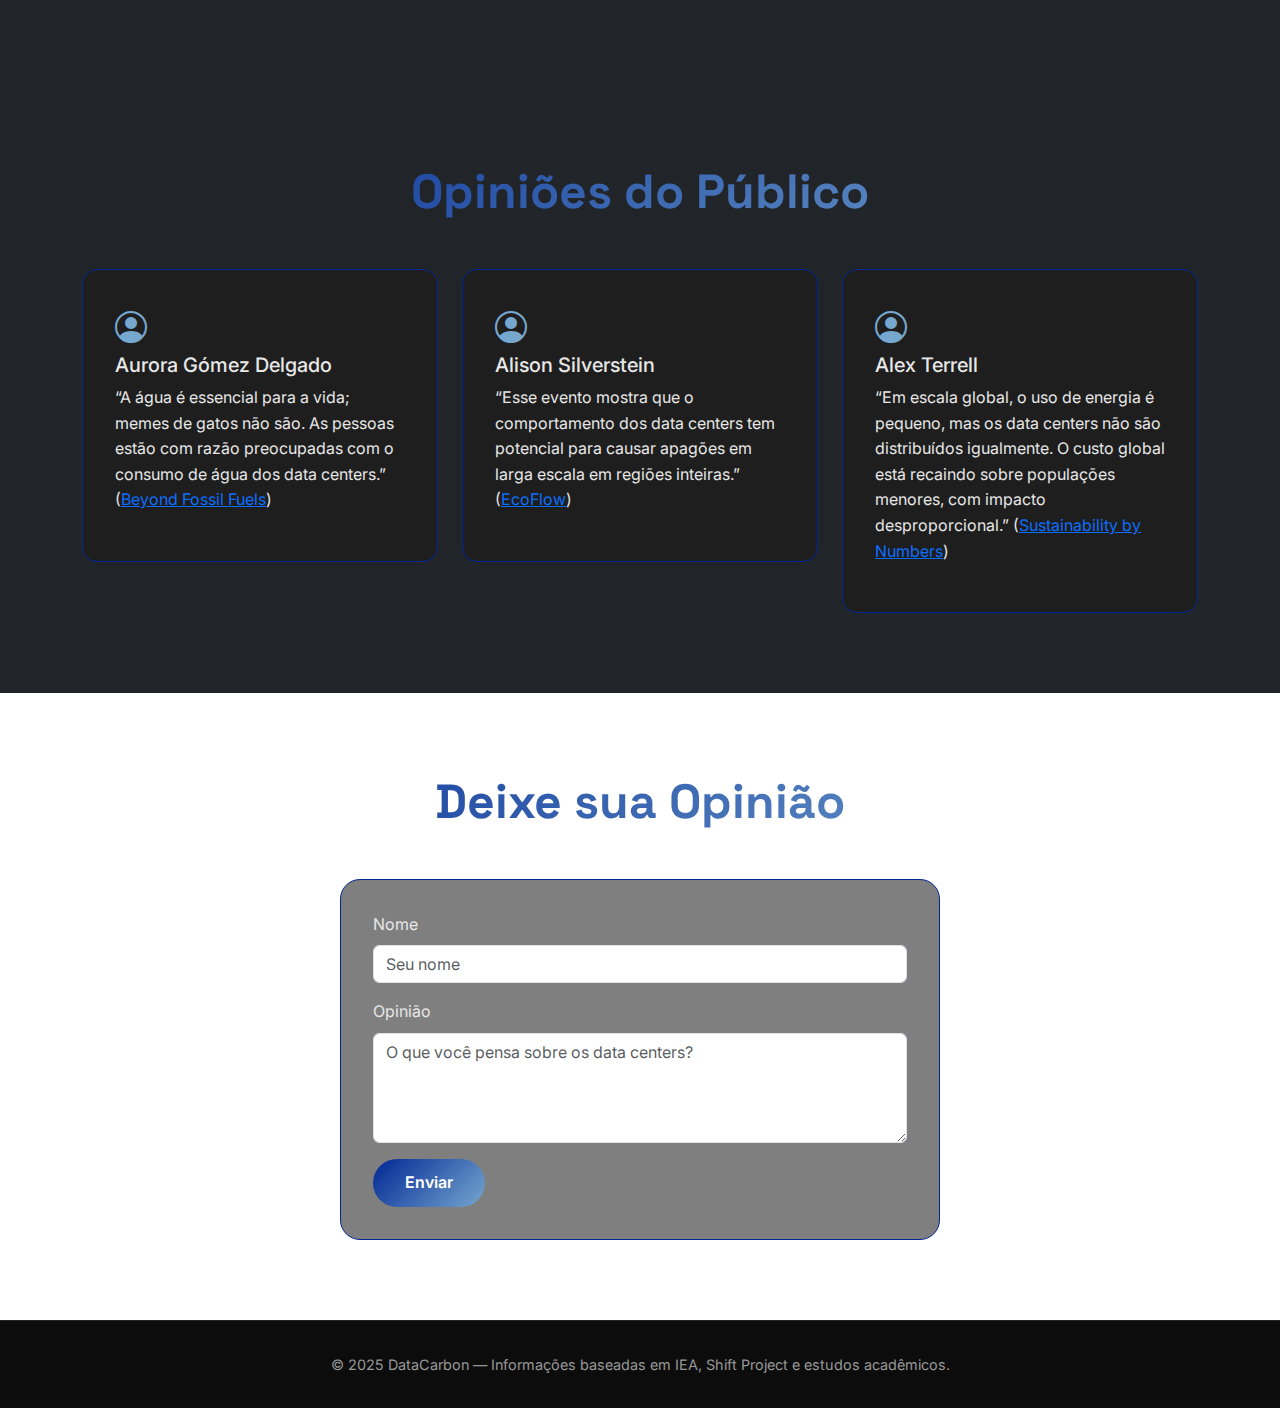
<file: opinioes.html>
<!DOCTYPE html>
<html lang="pt-br">
<head>
  <meta charset="UTF-8">
  <meta name="viewport" content="width=device-width, initial-scale=1.0">
  <title>Opiniões — DataCarbon</title>

  <!-- Bootstrap -->
  <link href="https://cdn.jsdelivr.net/npm/bootstrap@5.3.8/dist/css/bootstrap.min.css" rel="stylesheet">
  <script src="https://cdn.jsdelivr.net/npm/bootstrap@5.3.8/dist/js/bootstrap.bundle.min.js"></script>

  <!-- Ícones e fontes -->
  <link rel="stylesheet" href="https://cdn.jsdelivr.net/npm/bootstrap-icons@1.13.1/font/bootstrap-icons.min.css">
  <link href="https://fonts.googleapis.com/css2?family=Inter:wght@300;400;500;600;700&family=Space+Grotesk:wght@500;700&display=swap" rel="stylesheet">

  <!-- CSS externo -->
  <link rel="stylesheet" href="opinioes.css">
</head>
<body>

   <!--Navbar-->
        <nav class="navbar navbar-expand-lg fixed-top">
            <div class="container">
                <a class="navbar-brand" href="index.html">DataCarbon</a>
                <button class="navbar-toggler" type="button" data-bs-toggle="collapse" data-bs-target="#navbarNav">
                    <span class="navbar-toggler-icon"></span>
                </button>
                <div class="collapse navbar-collapse" id="navbarNav">
                    <ul class="navbar-nav ms-auto">
                      <li class="nav-item"><a class="nav-link" href="index.html">Início</a></li>
                        <li class="nav-item"><a class="nav-link" href="data.html">Data Center</a></li>
                        <li class="nav-item"><a class="nav-link" href="quiz.html">Quiz</a></li>
                        <li class="nav-item"><a class="nav-link" href="opinioes.html">Opiniões</a></li>
                        <li class="nav-item"><a class="nav-link" href="contato.html">Contato</a></li>
                    </ul>
                </div>
            </div>
        </nav>

        
     <script>
        let ultimaPos = window.scrollY;
        const navbar = document.querySelector('.navbar, header, #menu, .header');

        if (navbar) {
            navbar.classList.add('navbar-rola-esconde');

            window.addEventListener('scroll', () => {
                let atual = window.scrollY;

                if (atual < 500) {
                    navbar.classList.remove('escondido');
                } else if (atual > ultimaPos) {
                    navbar.classList.add('escondido');
                } else {
                    navbar.classList.remove('escondido');
                }
                ultimaPos = atual;
            });
        }
    </script>


    <!-- Hero -->
  <section class="hero">
    <h1>Opinião dos Populares</h1>
    <p>Oque os internautas acham sobre o consumo dos Data Centers, os maleficios e os beneficios que os Data Centers causam no impacto ambiental.</p>
  </section>

<!--Videos, Depoimentos etc -->

  <section class="bg-dark" id="section-inicio">
    <div id="inicio"><p class="fs-2" id="contra">CONTRA   </p> <p class="fs-4"> X </p> <p class="fs-2" id="favor">   FAVOR</p>
    </div>
        <div class="container">
      <div class="row g-4 g-lg-5 justify-content-center">

        <div class="container">
      <div class="row g-4 g-lg-5 justify-content-center">

        <!-- Card Miguel Nicolelis (CONTRA) -->
        <div class=" opn col-12 col-lg-6">
          <div class="card migu bg-black border-danger h-100 overflow-hidden rounded-4">
            <div class="row g-0">
              <div class="col-md-4 d-flex align-items-center justify-content-center p-4 bg-dark">
                <div class the="text-center">
                  <img src="fotos/miguel nicoleres.jfif" alt="Miguel Nicolelis" class="rounded-circle img-fluid border border-danger border-3" style="width: 180px; height: 180px; object-fit: cover;">
                  <h5 class="mt-3 text-danger fw-bold">Miguel Nicolelis</h5>
                </div>
              </div>
              <div class="col-md-8">
                <div class="card-body d-flex flex-column">
                  <p class="fs-5 text-light flex-grow-1">
                    "Ele não poupa críticas: afirma que o modelo <strong>não deu certo em lugar nenhum do mundo</strong> e é uma aposta errada. Será que estamos construindo um castelo de areia tecnológico?"
                  </p>
                  <audio controls class="w-100 mt-3 shadow rounded">
                    <source src="audio/Calcular média horários - Opera 2025-11-21 22-37-21 (online-audio-converter.com).mp3" type="audio/mpeg">
                  </audio>
                  <div class="ratio ratio-16x9 mt-3 rounded overflow-hidden shadow">
                    <iframe src="https://www.youtube.com/embed/Jt0EcdP5nm0?si=sYe4NDSEsAOe25e8" class="videozinm" title="Miguel Nicolelis" allowfullscreen></iframe>
                  </div>
                </div>
              </div>
            </div>
          </div>
        </div>

        <!-- Card Lula (FAVOR) -->
        <div class=" opn col-12 col-lg-6">
          <div class="card lulinha bg-black border-success h-100 overflow-hidden rounded-4">
            <div class="row g-0">
              <div class="col-md-4 d-flex align-items-center justify-content-center p-4 bg-dark">
                <div class="text-center">
                  <img src="fotos/Foto_oficial_de_Luiz_Inácio_Lula_da_Silva_(rosto).jpg" alt="Luiz Inácio Lula" class="rounded-circle img-fluid border border-success border-3" style="width: 180px; height: 180px; object-fit: cover;">
                  <h5 class="mt-3 text-success fw-bold">Luiz Inácio Lula</h5>
                </div>
              </div>
              <div class="col-md-8">
                <div class="card-body d-flex flex-column">
                  <p class="fs-5 text-light flex-grow-1">
                    "O presidente Lula assinou a MP que cria o <strong>Redata</strong>, programa de incentivos fiscais para atrair data centers ao Brasil. Apenas 40% dos dados brasileiros são processados no país."
                  </p>
                  <audio controls class="w-100 mt-3 shadow rounded">
                    <source src="audio/Calcular média horários - Opera 2025-11-21 23-43-54 (online-audio-converter.com).mp3" type="audio/mpeg">
                  </audio>
                  <div class="ratio ratio-16x9 mt-3 rounded overflow-hidden shadow">
                    <iframe src="https://www.youtube.com/embed/thlJBbZrAtA?si=XVhs2vpVu-gv6KSy" class="lula" title="Lula sobre Redata" allowfullscreen></iframe>
                  </div>
                </div>
              </div>
            </div>
          </div>
        </div>

      </div>
    </div>

      </div>
    </div>

    <section>
      <div>

      </div>
    </section>

  </section>

  


  <!-- Opiniões -->
  <section id="opinioes" class="bg-dark">
    <div class="container">
      <div class="titulo">
        <h2>Opiniões do Público</h2>
      </div>
      <div class="row g-4">
        <div class="col-md-4">
          <div class="opiniao-card">
            <i class="bi bi-person-circle mb-3"></i>
            <h5>Aurora Gómez Delgado</h5>
            <p>“A água é essencial para a vida; memes de gatos não são. As pessoas estão com razão preocupadas com o consumo de água dos data centers.” 
              (<a href="https://beyondfossilfuels.org/2025/10/27/most-europeans-polled-want-rules-to-limit-new-data-centres-impacts-on-energy-water-and-economy/" target="_blank">Beyond Fossil Fuels</a>)
            </p>
          </div>
        </div>
        <div class="col-md-4">
          <div class="opiniao-card">
            <i class="bi bi-person-circle mb-3"></i>
            <h5>Alison Silverstein</h5>
            <p>“Esse evento mostra que o comportamento dos data centers tem potencial para causar apagões em larga escala em regiões inteiras.” 
              (<a href="https://www.ecoflow.com/us/blog/ai-data-center-energy-crisis-growth" target="_blank">EcoFlow</a>)
            </p>
          </div>
        </div>
        <div class="col-md-4">
          <div class="opiniao-card">
            <i class="bi bi-person-circle mb-3"></i>
            <h5>Alex Terrell</h5>
            <p>“Em escala global, o uso de energia é pequeno, mas os data centers não são distribuídos igualmente. O custo global está recaindo sobre populações menores, com impacto desproporcional.” 
              (<a href="https://www.sustainabilitybynumbers.com/p/ai-energy-demand/comments" target="_blank">Sustainability by Numbers</a>)
            </p>
          </div>
        </div>
      </div>
    </div>
  </section>

  <!-- Formulário -->
  <section id="contato">
    <div class="container">
      <div class="titulo">
        <h2>Deixe sua Opinião</h2>
      </div>
      <form>
        <div class="mb-3">
          <label class="form-label">Nome</label>
          <input type="text" class="form-control" placeholder="Seu nome" required>
        </div>
        <div class="mb-3">
          <label class="form-label">Opinião</label>
          <textarea class="form-control" rows="4" placeholder="O que você pensa sobre os data centers?" required></textarea>
        </div>
        <button type="submit" class="btn-enviar">Enviar</button>
      </form>
    </div>
  </section>

  <!-- Footer -->
  <footer>
    &copy; 2025 DataCarbon — Informações baseadas em IEA, Shift Project e estudos acadêmicos.
  </footer>

</body>
</html>
</file>
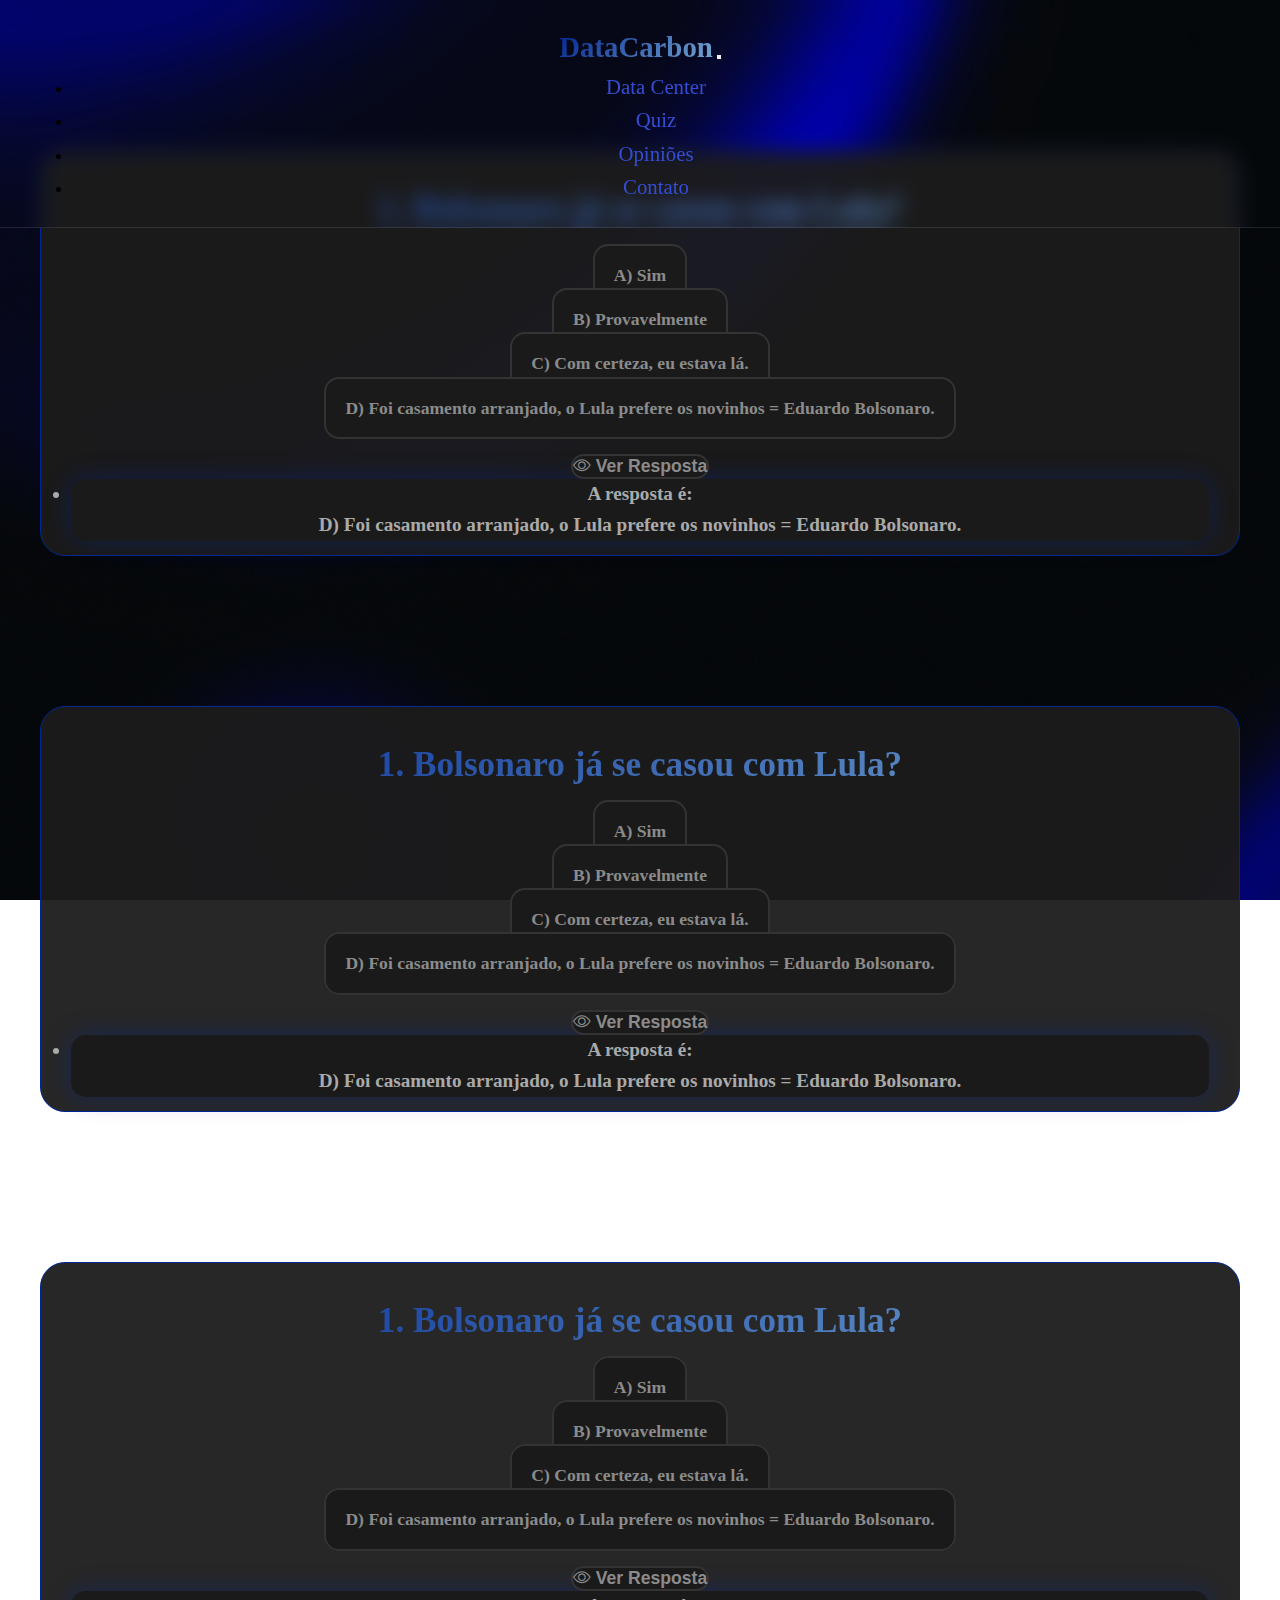
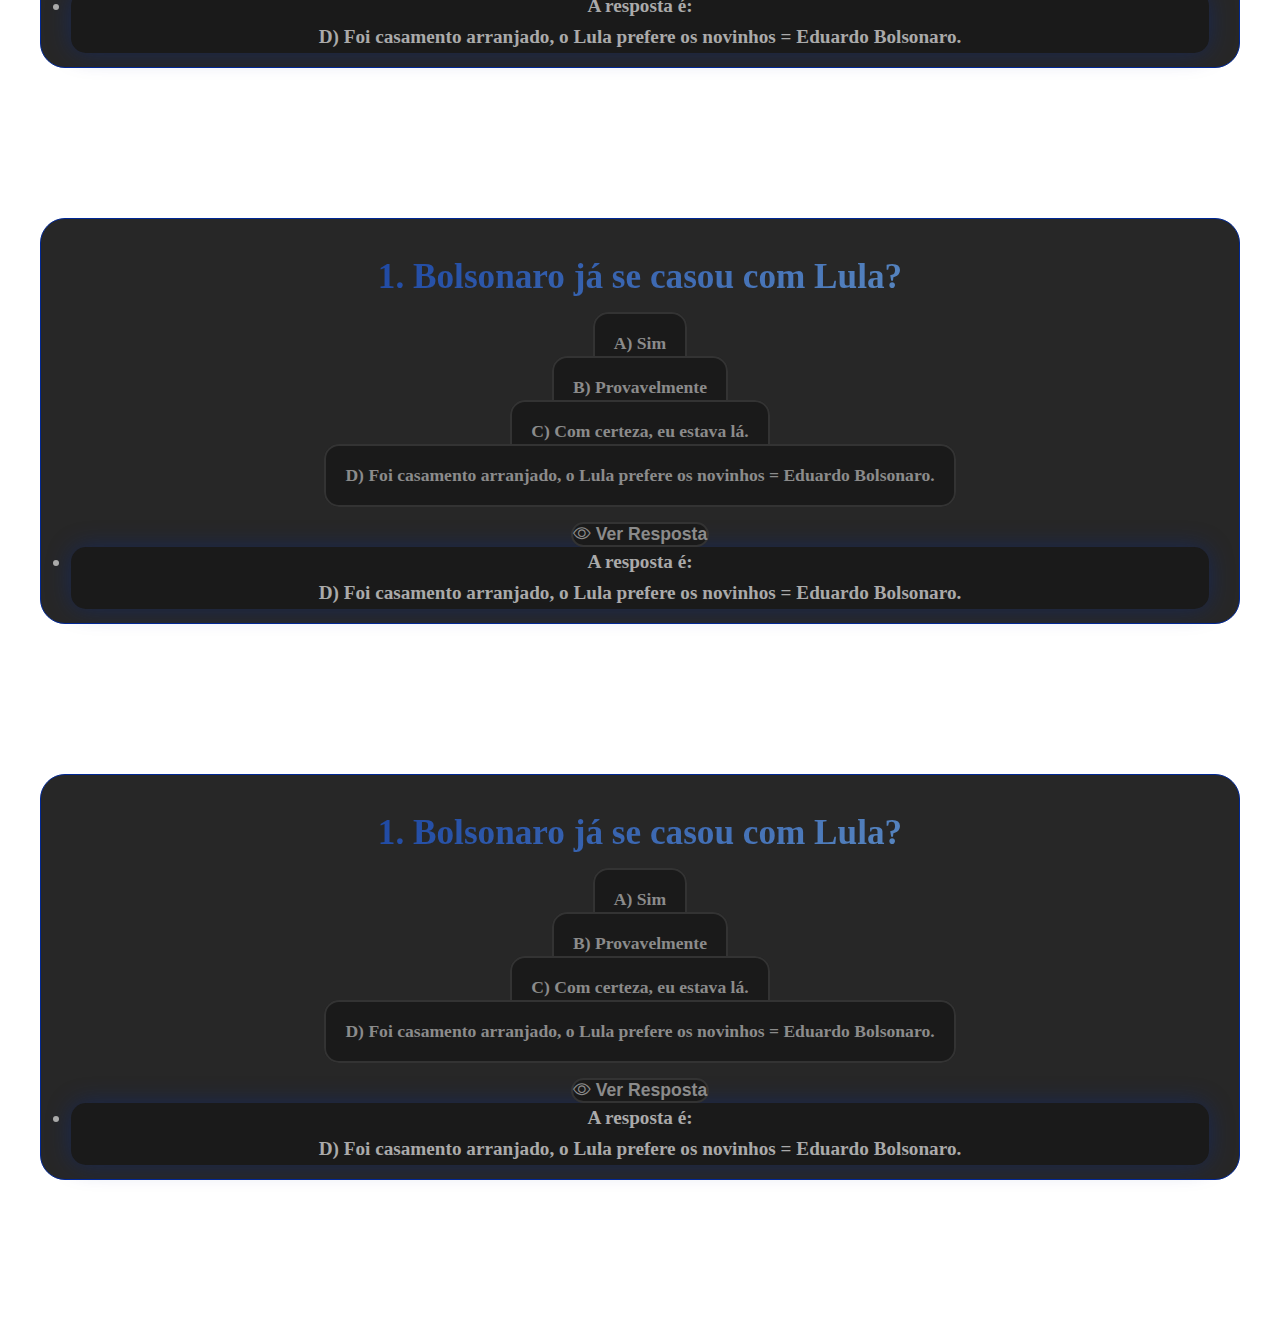
<file: quiz.html>
<!DOCTYPE html>
<html lang="pt-br">
<head>
    <meta charset="UTF-8">
    <meta name="viewport" content="width=device-width, initial-scale=1.0">
    <title>Quiz</title>
    <link href="https://cdn.jsdelivr.net/npm/bootstrap@5.3.8/dist/css/bootstrap.min.css" rel="stylesheet" integrity="sha384-sRIl4kxILFvY47J16cr9ZwB07vP4J8+LH7qKQnuqkuIAvNWLzeN8tE5YBujZqJLB" crossorigin="anonymous">
    <script src="https://cdn.jsdelivr.net/npm/bootstrap@5.3.8/dist/js/bootstrap.bundle.min.js" integrity="sha384-FKyoEForCGlyvwx9Hj09JcYn3nv7wiPVlz7YYwJrWVcXK/BmnVDxM+D2scQbITxI" crossorigin="anonymous"></script>
    <link rel="stylesheet" href="quiz.css">
    <link rel="stylesheet" href="https://cdn.jsdelivr.net/npm/bootstrap-icons@1.13.1/font/bootstrap-icons.min.css">
</head>
<body>
   <!--Navbar-->
        <nav class="navbar navbar-expand-lg fixed-top">
            <div class="container">
                <a class="navbar-brand" href="#">DataCarbon</a>
                <button class="navbar-toggler" type="button" data-bs-toggle="collapse" data-bs-target="#navbarNav">
                    <span class="navbar-toggler-icon"></span>
                </button>
                <div class="collapse navbar-collapse" id="navbarNav">
                    <ul class="navbar-nav ms-auto">
                        <li class="nav-item"><a class="nav-link" href="data.html">Data Center</a></li>
                        <li class="nav-item"><a class="nav-link" href="quiz.html">Quiz</a></li>
                        <li class="nav-item"><a class="nav-link" href="opinioes.html">Opiniões</a></li>
                        <li class="nav-item"><a class="nav-link" href="contato.html">Contato</a></li>
                    </ul>
                </div>
            </div>
        </nav>

        <!--quiz-->
        <div class="perguntas container">
            <div class="pergu">
                <h1>1. Bolsonaro já se casou com Lula?</h1>
                <form>
                    <div class="opcao">
                        <input class="abd btn-check" type="radio" name="q1" id="q1a" autocomplete="off">
                        <label class="btn btn-outline-primary d-block w-100 p-3 my-2" for="q1a"><span class="letra"><b>A&#41;</b></span> <span class="te">Sim</span></label>
                    </div>

                    <div class="opcao">
                        <input class="abd btn-check" type="radio" name="q1" id="q1b" autocomplete="off">
                        <label class="btn btn-outline-primary d-block w-100 p-3 my-2" for="q1b"><span class="letra"><b>B&#41;</b></span> <span class="te">Provavelmente</span></label>
                    </div>

                    <div class="opcao">
                        <input class="abd btn-check" type="radio" name="q1" id="q1c" autocomplete="off">
                        <label class="btn btn-outline-primary d-block w-100 p-3 my-2" for="q1c"><span class="letra"><b>C&#41;</b></span> <span class="te">Com certeza, eu estava lá.</span></label>
                    </div>

                    <div class="opcao">
                        <input class="abd btn-check" type="radio" name="q1" id="q1d" autocomplete="off">
                        <label class="btn btn-outline-primary d-block w-100 p-3 my-2" for="q1d"><span class="letra"><b>D&#41;</b></span> <span class="te">Foi casamento arranjado, o Lula prefere os novinhos = Eduardo Bolsonaro.</span></label>
                    </div>

                    

                        <div class="dropdown-center text-center" style="position: relative; top: 16px;">
                        
                            <button class="btn ver btn-outline-primary btn-lg px-5" type="button" data-bs-toggle="dropdown">
                                <i class="bi bi-eye"></i> Ver Resposta
                            </button>
                        
                            <ul class="dropdown-menu respos p-3">
                                <li><p class="dropdown-item-text"><p class="text-center"><b>A resposta é:</p> <p>D&#41; Foi casamento arranjado, o Lula prefere os novinhos = Eduardo Bolsonaro. </b></p></li>
                            </ul>
                        </div>



                </form>
            </div>
        </div>
















        <div class="perguntas container">
            <div class="pergu">
                <h1>1. Bolsonaro já se casou com Lula?</h1>
                <form>
                    <div class="opcao">
                        <input class="abd btn-check" type="radio" name="q2" id="q2a" autocomplete="off">
                        <label class="btn btn-outline-primary d-block w-100 p-3 my-2" for="q2a"><span class="letra"><b>A&#41;</b></span> <span class="te">Sim</span></label>
                    </div>

                    <div class="opcao">
                        <input class="abd btn-check" type="radio" name="q2" id="q2b" autocomplete="off">
                        <label class="btn btn-outline-primary d-block w-100 p-3 my-2" for="q2b"><span class="letra"><b>B&#41;</b></span> <span class="te">Provavelmente</span></label>
                    </div>

                    <div class="opcao">
                        <input class="abd btn-check" type="radio" name="q2" id="q2c" autocomplete="off">
                        <label class="btn btn-outline-primary d-block w-100 p-3 my-2" for="q2c"><span class="letra"><b>C&#41;</b></span> <span class="te">Com certeza, eu estava lá.</span></label>
                    </div>

                    <div class="opcao">
                        <input class="abd btn-check" type="radio" name="q2" id="q2d" autocomplete="off">
                        <label class="btn btn-outline-primary d-block w-100 p-3 my-2" for="q2d"><span class="letra"><b>D&#41;</b></span> <span class="te">Foi casamento arranjado, o Lula prefere os novinhos = Eduardo Bolsonaro.</span></label>
                    </div>

                    

                        <div class="dropdown-center text-center" style="position: relative; top: 16px;">
                        
                            <button class="btn ver btn-outline-primary btn-lg px-5" type="button" data-bs-toggle="dropdown">
                                <i class="bi bi-eye"></i> Ver Resposta
                            </button>
                        
                            <ul class="dropdown-menu respos p-3">
                                <li><p class="dropdown-item-text"><p class="text-center"><b>A resposta é:</p> <p>D&#41; Foi casamento arranjado, o Lula prefere os novinhos = Eduardo Bolsonaro. </b></p></li>
                            </ul>
                        </div>



                </form>
            </div>
        </div>




















        <div class="perguntas container">
            <div class="pergu">
                <h1>1. Bolsonaro já se casou com Lula?</h1>
                <form>
                    <div class="opcao">
                        <input class="abd btn-check" type="radio" name="q3" id="q3a" autocomplete="off">
                        <label class="btn btn-outline-primary d-block w-100 p-3 my-2" for="q3a"><span class="letra"><b>A&#41;</b></span> <span class="te">Sim</span></label>
                    </div>

                    <div class="opcao">
                        <input class="abd btn-check" type="radio" name="q3" id="q3b" autocomplete="off">
                        <label class="btn btn-outline-primary d-block w-100 p-3 my-2" for="q3b"><span class="letra"><b>B&#41;</b></span> <span class="te">Provavelmente</span></label>
                    </div>

                    <div class="opcao">
                        <input class="abd btn-check" type="radio" name="q3" id="q3c" autocomplete="off">
                        <label class="btn btn-outline-primary d-block w-100 p-3 my-2" for="q3c"><span class="letra"><b>C&#41;</b></span> <span class="te">Com certeza, eu estava lá.</span></label>
                    </div>

                    <div class="opcao">
                        <input class="abd btn-check" type="radio" name="q3" id="q3d" autocomplete="off">
                        <label class="btn btn-outline-primary d-block w-100 p-3 my-2" for="q3d"><span class="letra"><b>D&#41;</b></span> <span class="te">Foi casamento arranjado, o Lula prefere os novinhos = Eduardo Bolsonaro.</span></label>
                    </div>

                    

                        <div class="dropdown-center text-center" style="position: relative; top: 16px;">
                        
                            <button class="btn ver btn-outline-primary btn-lg px-5" type="button" data-bs-toggle="dropdown">
                                <i class="bi bi-eye"></i> Ver Resposta
                            </button>
                        
                            <ul class="dropdown-menu respos p-3">
                                <li><p class="dropdown-item-text"><p class="text-center"><b>A resposta é:</p> <p>D&#41; Foi casamento arranjado, o Lula prefere os novinhos = Eduardo Bolsonaro. </b></p></li>
                            </ul>
                        </div>



                </form>
            </div>
        </div>





















        <div class="perguntas container">
            <div class="pergu">
                <h1>1. Bolsonaro já se casou com Lula?</h1>
                <form>
                    <div class="opcao">
                        <input class="abd btn-check" type="radio" name="q4" id="q4a" autocomplete="off">
                        <label class="btn btn-outline-primary d-block w-100 p-3 my-2" for="q4a"><span class="letra"><b>A&#41;</b></span> <span class="te">Sim</span></label>
                    </div>

                    <div class="opcao">
                        <input class="abd btn-check" type="radio" name="q4" id="q4b" autocomplete="off">
                        <label class="btn btn-outline-primary d-block w-100 p-3 my-2" for="q4b"><span class="letra"><b>B&#41;</b></span> <span class="te">Provavelmente</span></label>
                    </div>

                    <div class="opcao">
                        <input class="abd btn-check" type="radio" name="q4" id="q4c" autocomplete="off">
                        <label class="btn btn-outline-primary d-block w-100 p-3 my-2" for="q4c"><span class="letra"><b>C&#41;</b></span> <span class="te">Com certeza, eu estava lá.</span></label>
                    </div>

                    <div class="opcao">
                        <input class="abd btn-check" type="radio" name="q4" id="q4d" autocomplete="off">
                        <label class="btn btn-outline-primary d-block w-100 p-3 my-2" for="q4d"><span class="letra"><b>D&#41;</b></span> <span class="te">Foi casamento arranjado, o Lula prefere os novinhos = Eduardo Bolsonaro.</span></label>
                    </div>

                    

                        <div class="dropdown-center text-center" style="position: relative; top: 16px;">
                        
                            <button class="btn ver btn-outline-primary btn-lg px-5" type="button" data-bs-toggle="dropdown">
                                <i class="bi bi-eye"></i> Ver Resposta
                            </button>
                        
                            <ul class="dropdown-menu respos p-3">
                                <li><p class="dropdown-item-text"><p class="text-center"><b>A resposta é:</p> <p>D&#41; Foi casamento arranjado, o Lula prefere os novinhos = Eduardo Bolsonaro. </b></p></li>
                            </ul>
                        </div>



                </form>
            </div>
        </div>

        













        <div class="perguntas container">
            <div class="pergu">
                <h1>1. Bolsonaro já se casou com Lula?</h1>
                <form>
                    <div class="opcao">
                        <input class="abd btn-check" type="radio" name="q5" id="q5a" autocomplete="off">
                        <label class="btn btn-outline-primary d-block w-100 p-3 my-2" for="q5a"><span class="letra"><b>A&#41;</b></span> <span class="te">Sim</span></label>
                    </div>

                    <div class="opcao">
                        <input class="abd btn-check" type="radio" name="q5" id="q5b" autocomplete="off">
                        <label class="btn btn-outline-primary d-block w-100 p-3 my-2" for="q5b"><span class="letra"><b>B&#41;</b></span> <span class="te">Provavelmente</span></label>
                    </div>

                    <div class="opcao">
                        <input class="abd btn-check" type="radio" name="q5" id="q5c" autocomplete="off">
                        <label class="btn btn-outline-primary d-block w-100 p-3 my-2" for="q5c"><span class="letra"><b>C&#41;</b></span> <span class="te">Com certeza, eu estava lá.</span></label>
                    </div>

                    <div class="opcao">
                        <input class="abd btn-check" type="radio" name="q5" id="q5d" autocomplete="off">
                        <label class="btn btn-outline-primary d-block w-100 p-3 my-2" for="q5d"><span class="letra"><b>D&#41;</b></span> <span class="te">Foi casamento arranjado, o Lula prefere os novinhos = Eduardo Bolsonaro.</span></label>
                    </div>

                    

                        <div class="dropdown-center text-center" style="position: relative; top: 16px;">
                        
                            <button class="btn ver btn-outline-primary btn-lg px-5" type="button" data-bs-toggle="dropdown">
                                <i class="bi bi-eye"></i> Ver Resposta
                            </button>
                        
                            <ul class="dropdown-menu respos p-3">
                                <li><p class="dropdown-item-text"><p class="text-center"><b>A resposta é:</p> <p>D&#41; Foi casamento arranjado, o Lula prefere os novinhos = Eduardo Bolsonaro. </b></p></li>
                            </ul>
                        </div>



                </form>
            </div>
        </div>

</body>
</html>
</file>
<file: index.css>
/* ===== FONTES E CORES ===== */
@import url('https://fonts.googleapis.com/css2?family=Inter:wght@300;400;500;600;700&family=Space+Grotesk:wght@500;700&display=swap');

* {
    margin: 0;
    padding: 0;
    box-sizing: border-box;
}
html, body {
    width: 100%;
    overflow-x: hidden;
}


body{
    background-image: url(fotos/boanoitecinderela.webp);
    background-size: cover;
    background-repeat: no-repeat;
    background-attachment: fixed;
    line-height: 1.6;
    overflow-x: hidden;
}


/*Navbar*/
.navbar {
    padding: 1.5rem 0;
    position: fixed;
    width: 100%;
    top: 0;
    z-index: 1000;
    backdrop-filter: blur(10px);
    border-bottom: 1px solid rgba(255, 255, 255, 0.1);
}

.navbar-brand {
    font-size: 1.8rem;
    font-weight: 700;
    background: linear-gradient(135deg, #002794, #76a7cf);
    background-clip: text;
    color: transparent;
}

.navbar-brand:hover{
    background: linear-gradient(135deg, #002794, #76a7cf);
    background-clip: text;
    color: transparent;
}

.nav-link {
    color: #354dd4;
    margin-left: 2rem;
    font-size: 1.3rem;
    font-weight: 500;
    transition: color 0.3s;
    text-decoration: none;
}

.nav-link:hover {
    color: #ffffff;
}

.container {
    max-width: 1200px;
    margin: 0 auto;
    padding: 0 2rem;
    width: 100%;
    text-align: center;
}












/*Corpo*/
.corpo {
    position: relative;
    min-height: 100vh;
    display: flex;
    align-items: center;
    justify-content: center;
    padding-top: 100px;
}

.coloridinho {
    font-weight: 700;
    background: linear-gradient(135deg, #002794, #76a7cf);
    background-clip: text;
    color: transparent;
    position: relative;
    display: inline-block;
    padding: 4px 8px;
    border-radius: 4px;
}

.corpo h1 {
    font-weight: 700;
    background: linear-gradient(135deg, #8f8d8b, #ffffff);
    background-clip: text;
    color: transparent;
    position: relative;
    display: inline-block;
    padding: 4px 8px;
    border-radius: 4px;
}

.btn-primary-custom {
    background: linear-gradient(135deg, #002794, #76a7cf);
    color: white;
    border: none;
    padding: 0.75rem 2rem;
    font-weight: 600;
    border-radius: 50px;
    transition: 0.3s;
}

.corpo p {
    font-size: 1.3rem;
    color: #e7e7e7;
}

.btn-primary-custom:hover {
    transform: translateY(-3px);
  box-shadow: 0 10px 20px rgba(9, 167, 240, 0.3);
  color: white;
}

.btn-outline-custom {
    border: 2px solid #002794;
    color: #002794;
    font-weight: 600;
    border-radius: 50px;
}

.btn-outline-custom:hover {
    background: #002794;
    color: rgb(0, 0, 0);
}

.max-w-700 {
    max-width: 700px;
}











/*dados*/
.dadinhos {
    background-color: rgb(20, 20, 20);
    width: 100%;
    padding-bottom: 100px;
    padding-top: 80px;
    text-align: center;
}

.dadinhos h2 {
    font-size: 4.4rem;
    margin-bottom: 3rem;
    font-weight: 650;
}

.fatosc {
    background-color: #272727;
    border: 2px solid #002794;
    border-radius: 16px;
    text-align: center;
    padding: 2rem;
    transition: 0.3s;
    min-width: 300px;
    min-height: 250px;
}

.fatosc:hover {
    transform: translateY(-5px);
    box-shadow: 0 10px 20px rgba(0, 30, 197, 0.39);
}

.fatosn {
    color: #e7e7e7;
    font-weight: 600;
    font-size: 3rem;
}

.dadinhos p {
    font-size: 1.3rem;
    color: #e7e7e7;
}

.dadinhos small {
    color: #4b4b4b;
    font-weight: 500;
    font-size: 1.0rem;
}











/*COMP*/
.comp {
    padding-bottom: 100px;
    padding-top: 80px;
}

.comp h2 {
    font-weight: 700;
    color: white;
    font-size: 3.8rem;
}

.ci {
    color: #b3b1af;
}

.abc {
    transition: 0.3s;
}

.abc:hover {
    transform: translateY(-5px);
    box-shadow: 0 10px 20px rgba(2, 139, 202, 0.3);
}

.abd {
    transition: 0.3s;
}

.abd:hover {
    transform: translateY(-5px);
    box-shadow: 0 10px 20px rgba(255, 255, 255, 0.3);
}

.textc {
    color: #b3b1af;
}

.borderc {
    color: #999999;
    font-weight: 500;
   
}

.textcd {
    color: #b3b1af;
}

.textcds {
    color: #4d4d4d;
}

.vs {
    text-shadow: 0 2px 70px #ffffff;
}













/* ===== FOOTER ===== */
.footer {
  border-top: 1px solid linear-gradient(135deg, #002794, #76a7cf);
  padding: 3rem 0;
  font-size: 0.9rem;
  color: #888;
}
</file>
<file: contato.css>
* {
    margin: 0;
    padding: 0;
    box-sizing: border-box;
}


body{
    background-image: url(fotos/boanoitecinderela.webp);
    background-size: cover;
    background-repeat: no-repeat;
    background-attachment: fixed;
    line-height: 1.6;
    overflow-x: hidden;
}


/*Navbar*/
.navbar {
    padding: 1.5rem 0;
    position: fixed;
    width: 100%;
    top: 0;
    z-index: 1000;
    backdrop-filter: blur(10px);
    border-bottom: 1px solid rgba(255, 255, 255, 0.1);
}

.navbar-brand {
    font-size: 1.8rem;
    font-weight: 700;
    background: linear-gradient(135deg, #002794, #76a7cf);
    background-clip: text;
    color: transparent;
}

.navbar-brand:hover{
    background: linear-gradient(135deg, #002794, #76a7cf);
    background-clip: text;
    color: transparent;
}

.nav-link {
    color: #354dd4;
    margin-left: 2rem;
    font-size: 1.3rem;
    font-weight: 500;
    transition: color 0.3s;
    text-decoration: none;
}

.nav-link:hover {
    color: #ffffff;
}

.container {
    max-width: 1200px;
    margin: 0 auto;
    padding: 0 2rem;
    width: 100%;
    text-align: center;
}





/*titu*/
.abh {
    padding-top: 25px;
}

.form-control::placeholder {
    color: #808080;
    font-weight: 400;
    
}

.form-label {
    font-weight: 550;
    font-size: 1.2rem;
}

.hv {
    color: #d4d4d4;
    transition: 0.3s;
    font-weight: 300;
    


}

.hv:hover {
    color: rgb(24, 24, 184);
}

.agaum {
    font-size: 3.2rem;
    background: linear-gradient(135deg, #002794, #76a7cf);
    background-clip: text;
    color: transparent;
    font-weight: 700;
}

.abd {
    padding-top: 130px;
    
    
}

.text {
    color: #bebebe;
}
/* === Footer === */
footer {
  margin-top: 60px;
  text-align: center;
  padding: 2rem 0;
  border-top: 1px solid rgba(255, 255, 255, 0.1);
  color: #999;
  font-size: 0.9rem;
  background-color: #0c0c0c;
}
</file>
<file: g.css>
/* ===== FONTES E CORES ===== */
@import url('https://fonts.googleapis.com/css2?family=Inter:wght@300;400;500;600;700&family=Space+Grotesk:wght@500;700&display=swap');

* {
    margin: 0;
    padding: 0;
    box-sizing: border-box;
}


body{
    background-image: url(fotos/boanoitecinderela.webp);
    background-size: cover;
    background-repeat: no-repeat;
    background-attachment: fixed;
    line-height: 1.6;
    overflow-x: hidden;
}


/*Navbar*/
.navbar {
    padding: 1.5rem 0;
    position: fixed;
    width: 100%;
    top: 0;
    z-index: 1000;
    backdrop-filter: blur(10px);
    border-bottom: 1px solid rgba(255, 255, 255, 0.1);
}

.navbar-brand {
    font-size: 1.8rem;
    font-weight: 700;
    background: linear-gradient(135deg, #002794, #76a7cf);
    background-clip: text;
    color: transparent;
}

.navbar-brand:hover{
    background: linear-gradient(135deg, #002794, #76a7cf);
    background-clip: text;
    color: transparent;
}

.nav-link {
    color: #354dd4;
    margin-left: 2rem;
    font-size: 1.3rem;
    font-weight: 500;
    transition: color 0.3s;
    text-decoration: none;
}

.nav-link:hover {
    color: #ffffff;
}

.container {
    max-width: 1200px;
    margin: 0 auto;
    padding: 0 2rem;
    width: 100%;
    text-align: center;
}












/*Corpo*/
.corpo {
    position: relative;
    min-height: 100vh;
    display: flex;
    align-items: center;
    justify-content: center;
    padding-top: 100px;
}

.coloridinho {
    font-weight: 700;
    background: linear-gradient(135deg, #002794, #76a7cf);
    background-clip: text;
    color: transparent;
    position: relative;
    display: inline-block;
    padding: 4px 8px;
    border-radius: 4px;
}

.corpo h1 {
    font-weight: 700;
    background: linear-gradient(135deg, #8f8d8b, #ffffff);
    background-clip: text;
    color: transparent;
    position: relative;
    display: inline-block;
    padding: 4px 8px;
    border-radius: 4px;
}

.btn-primary-custom {
    background: linear-gradient(135deg, #002794, #76a7cf);
    color: white;
    border: none;
    padding: 0.75rem 2rem;
    font-weight: 600;
    border-radius: 50px;
    transition: 0.3s;
}

.corpo p {
    font-size: 1.3rem;
    color: #e7e7e7;
}

.btn-primary-custom:hover {
    transform: translateY(-3px);
  box-shadow: 0 10px 20px rgba(9, 167, 240, 0.3);
  color: white;
}

.btn-outline-custom {
    border: 2px solid #002794;
    color: #002794;
    font-weight: 600;
    border-radius: 50px;
}

.btn-outline-custom:hover {
    background: #002794;
    color: rgb(0, 0, 0);
}

.max-w-700 {
    max-width: 700px;
}











/*dados*/
.dadinhos {
    background-color: rgb(20, 20, 20);
    width: 100%;
    padding-bottom: 100px;
    padding-top: 80px;
    text-align: center;
}

.dadinhos h2 {
    font-size: 4.4rem;
    margin-bottom: 3rem;
    font-weight: 650;
}

.fatosc {
    background-color: #272727;
    border: 2px solid #002794;
    border-radius: 16px;
    text-align: center;
    padding: 2rem;
    transition: 0.3s;
    min-width: 300px;
    min-height: 250px;
}

.fatosc:hover {
    transform: translateY(-5px);
    box-shadow: 0 10px 20px rgba(0, 30, 197, 0.39);
}

.fatosn {
    color: #e7e7e7;
    font-weight: 600;
    font-size: 3rem;
}

.dadinhos p {
    font-size: 1.3rem;
    color: #e7e7e7;
}

.dadinhos small {
    color: #4b4b4b;
    font-weight: 500;
    font-size: 1.0rem;
}











/*COMP*/
.comp {
    padding-bottom: 100px;
    padding-top: 80px;
}

.comp h2 {
    font-weight: 700;
    color: white;
    font-size: 3.8rem;
}

.ci {
    color: #b3b1af;
}

.abc {
    transition: 0.3s;
}

.abc:hover {
    transform: translateY(-5px);
    box-shadow: 0 10px 20px rgba(2, 139, 202, 0.3);
}

.abd {
    transition: 0.3s;
}

.abd:hover {
    transform: translateY(-5px);
    box-shadow: 0 10px 20px rgba(255, 255, 255, 0.3);
}

.textc {
    color: #b3b1af;
}

.borderc {
    color: #999999;
    font-weight: 500;
   
}

.textcd {
    color: #b3b1af;
}

.textcds {
    color: #4d4d4d;
}

.vs {
    text-shadow: 0 2px 70px #ffffff;
}













/* ===== FOOTER ===== */
.footer {
  border-top: 1px solid linear-gradient(135deg, #002794, #76a7cf);
  padding: 3rem 0;
  font-size: 0.9rem;
  color: #888;
}
</file>
<file: quiz.css>
* {
    margin: 0;
    padding: 0;
    box-sizing: border-box;
}

html, body {
    width: 100%;
    overflow-x: hidden;
}

body{
    background-image: url(fotos/boanoitecinderela.webp);
    background-size: cover;
    background-repeat: no-repeat;
    background-attachment: fixed;
    line-height: 1.6;
    overflow-x: hidden;
}


/*Navbar*/
.navbar {
    padding: 1.5rem 0;
    position: fixed;
    width: 100%;
    top: 0;
    z-index: 1000;
    backdrop-filter: blur(10px);
    border-bottom: 1px solid rgba(255, 255, 255, 0.1);
}

.navbar-brand {
    font-size: 1.8rem;
    font-weight: 700;
    background: linear-gradient(135deg, #002794, #76a7cf);
    background-clip: text;
    color: transparent;
}

.navbar-brand:hover{
    background: linear-gradient(135deg, #002794, #76a7cf);
    background-clip: text;
    color: transparent;
}

.nav-link {
    color: #354dd4;
    margin-left: 2rem;
    font-size: 1.3rem;
    font-weight: 500;
    transition: color 0.3s;
    text-decoration: none;
}

.nav-link:hover {
    color: #ffffff;
}

.container {
    max-width: 1200px;
    margin: 0 auto;
    padding: 0 2rem;
    width: 100%;
    text-align: center;
}













/*quiz*/

.perguntas {
    margin-top: 150px;
    margin-bottom: 150px;
    padding: 30px;
    background: rgba(27, 27, 27, 0.95);
    border-radius: 25px;
    border: 1px solid #002794;
    transition: 0.3s;
    
}

.perguntas:hover {
    transform: translateY(-5px);
    box-shadow: 0 20px 50px rgba(0, 39, 148, 0.3);
}

.perguntas h1 {
    color: #76a7cf;
    font-weight: 700;
    font-size: 2.2rem;
    margin-bottom: 1.5rem;
    background: linear-gradient(135deg, #002794, #76a7cf);
    background-clip: text;
    color: transparent;
}

.opcao {
    margin: 1rem;
}

.abd {
    display: none;
}

.opcao label {
    padding: 1.2rem;
    background: #1a1a1a;
    border-radius: 15px;
    border: 2px solid #333;
    font-size: 1.1rem;
    font-weight: 600;
    color: #8b8b8b;
    cursor: pointer;
    transition: 0.3s;
    position: relative;
}

.opcao label:hover {
    transform: translateX(5px);
    border-color: #003d66;
    background: rgba(0, 39, 148, 0.5);
    color: #ffffff;
    box-shadow: 0 8px 25px rgba(0, 39, 148, 0.5);
    
}




/*botao*/
.ver {
    background: #1a1a1a;
    border-radius: 15px;
    border: 2px solid #333;
    font-size: 1.1rem;
    font-weight: 600;
    color: #8b8b8b;
    cursor: pointer;
    transition: 0.3s;
    position: relative;
}

.ver:hover {
    transform: translateY(-5px);
    border-color: #002794;
    background: #2a2a2a;
    color: #ffffff;
    box-shadow: 0 0 25px rgba(0, 39, 148, 0.4);
}

.respos {
    background-color: #1a1a1a;
    color: #aaaaaa;
    border-radius: 15px;
    font-size: 1.2rem;
    justify-content: center;
    box-shadow: 0 0 25px rgba(0, 39, 148, 0.4);
}
</file>
<file: data.css>
/* === Reset e base === */
* {
  margin: 0;
  padding: 0;
  box-sizing: border-box;
}

body {
  font-family: 'Inter', sans-serif;
  background-image: url('fotos/boanoitecinderela.webp');
  background-size: cover;
  background-repeat: no-repeat;
  background-attachment: fixed;
  color: #e7e7e7;
  line-height: 1.6;
  overflow-x: hidden;
}

.navbar-rola-esconde {
    transition: transform 2s ease;
    position: fixed;
    top: 0;
    left: 0;
    right: 0;
    z-index: 1030;
  }
  .escondido {
    transform: translateY(-110%);
  }

h1, h2, .btn {
  font-family: 'Space Grotesk', sans-serif;
}

/* === Navbar === */
.navbar {
  padding: 1.5rem 0;
  position: fixed;
  width: 100%;
  top: 0;
  z-index: 1000;
  backdrop-filter: blur(10px);
  border-bottom: 1px solid rgba(255, 255, 255, 0.1);
}

.navbar-brand {
  font-size: 1.8rem;
  font-weight: 700;
  background: linear-gradient(135deg, #002794, #76a7cf);
  -webkit-background-clip: text;
  -webkit-text-fill-color: transparent;
}

.nav-link {
  color: #354dd4;
  margin-left: 2rem;
  font-size: 1.3rem;
  font-weight: 500;
  transition: color 0.3s;
}

.nav-link:hover {
  color: #ffffff;
}

/* === Hero Section === */
.hero {
  height: 100vh;
  display: flex;
  align-items: center;
  justify-content: center;
  flex-direction: column;
  text-align: center;
  background: rgba(0, 0, 0, 0.6);
  padding: 0 1rem;
}

img {
  width: auto;
  height: 450px;
}

.hero h1 {
  font-size: 4rem;
  font-weight: 700;
  background: linear-gradient(135deg, #8f8d8b, #ffffff);
  -webkit-background-clip: text;
  -webkit-text-fill-color: transparent;
}

.hero p {
  max-width: 700px;
  font-size: 1.3rem;
  margin-top: 1rem;
  color: #cfcfcf;
}

/* === Sessões === */
section {
  padding: 5rem 0;
}

.titulo {
  text-align: center;
  margin-bottom: 3rem;
}

.titulo h2 {
  font-size: 3rem;
  background: linear-gradient(135deg, #002794, #76a7cf);
  -webkit-background-clip: text;
  -webkit-text-fill-color: transparent;
  font-weight: 700;
}

.section {
  padding: 5rem 0;
  background: rgba(0, 0, 0, 0.55);
  backdrop-filter: blur(6px);
}


.section-box {
  background: rgba(0, 0, 0, 0.45);
  border-radius: 18px;
  padding: 2rem;
  border: 1px solid rgba(255, 255, 255, 0.1);
}


.section-img {
  width: 100%;
  border-radius: 14px;
  object-fit: cover;
  max-height: 350px;
}

.hero {
  height: auto;
  padding-top: 8rem;
  padding-bottom: 5rem;
  background: rgba(0, 0, 0, 0.6);
}

@media (min-width: 992px) {
  .section {
    padding: 6rem 0;
  }
}
</file>
<file: opinioes.css>
/* === Reset e base === */
* {
  margin: 0;
  padding: 0;
  box-sizing: border-box;
}

body {
  font-family: 'Inter', sans-serif;
  background-image: url('fotos/boanoitecinderela.webp');
  background-size: cover;
  background-repeat: no-repeat;
  background-attachment: fixed;
  color: #e7e7e7;
  line-height: 1.6;
  overflow-x: hidden;
}

h1, h2, .btn {
  font-family: 'Space Grotesk', sans-serif;
}

/* === Navbar === */
.navbar {
  padding: 1.5rem 0;
  position: fixed;
  width: 100%;
  top: 0;
  z-index: 1000;
  backdrop-filter: blur(10px);
  border-bottom: 1px solid rgba(255, 255, 255, 0.1);
}

.navbar-brand {
  font-size: 1.8rem;
  font-weight: 700;
  background: linear-gradient(135deg, #002794, #76a7cf);
  -webkit-background-clip: text;
  -webkit-text-fill-color: transparent;
}

.nav-link {
  color: #354dd4;
  margin-left: 2rem;
  font-size: 1.3rem;
  font-weight: 500;
  transition: color 0.3s;
}

.nav-link:hover {
  color: #ffffff;
}

/* === Hero Section === */
.hero {
  height: 100vh;
  display: flex;
  align-items: center;
  justify-content: center;
  flex-direction: column;
  text-align: center;
  background: rgba(0, 0, 0, 0.6);
  padding: 0 1rem;
}

.hero h1 {
  font-size: 4rem;
  font-weight: 700;
  background: linear-gradient(135deg, #8f8d8b, #ffffff);
  -webkit-background-clip: text;
  -webkit-text-fill-color: transparent;
}

.hero p {
  max-width: 700px;
  font-size: 1.3rem;
  margin-top: 1rem;
  color: #cfcfcf;
}
#section-inicio{
  padding-bottom:80px ;
  padding-top:10px ;
}

#inicio{
  display: flex;
  justify-content: center;
  gap: 40px;
}
#favor{
   background: linear-gradient(to right, #1cad02, #134600fc);
   -webkit-background-clip: text;
   -webkit-text-fill-color: transparent;
}
iframe{
  border: 1px solid #002794;
  border-radius: 40px;
}
iframe:hover{
  transform: translateY(-5px);
  box-shadow: 0 5px 10px rgb(0, 0, 0);
}
#contra {

    background: linear-gradient(to right, #4c0600, #da1200fc);
   -webkit-background-clip: text;
   -webkit-text-fill-color: transparent;
    
}

#depoimentos1{
  border: 1px solid #002794;
  display: flex;
 flex-direction:column;
 gap: 25px;
  padding: 30px;
  border-radius: 15px;
  max-width: 1200px;
  height: 920px;
background-color:  #8f8d8b;
}
#depoimento-card1{
   display: flex;
  justify-content: center;
  height: auto;
  width: 1140px;
  background-color: #1e1e1e;
  border: 1px solid #940000;
  border-radius: 15px;
  padding-left: 2rem;
  padding-right: 2rem;
  padding-top: 2rem;
  padding-bottom: 1rem;
  transition: transform 0.3s, box-shadow 0.3s;

}
#depoimento-card2{
   display: flex;
  justify-content: center;
  height: auto;
  width: 1140px;
  background-color: #1e1e1e;
  border: 1px solid #009414;
  border-radius: 15px;
  padding-left: 2rem;
  padding-right: 2rem;
  padding-top: 2rem;
  padding-bottom: 1rem;
  transition: transform 0.3s, box-shadow 0.3s;

}
.depoimentos2{
 
}

#depoimento-card1:hover {
  transform: translateY(-5px);
  box-shadow: 0 10px 20px rgb(0, 0, 0);
}
#depoimento-card2:hover {
  transform: translateY(-5px);
  box-shadow: 0 10px 20px rgb(0, 0, 0);
}
.texto-foto{
  text-align: center;
  padding: 10px;
 
  border-radius: 15px;
  background-color: #0c0c0c;
   max-width: 220px;
  max-height: 300px;
}
#texto-miguel{
  margin: 20px;
}
#img1{
  
  margin-bottom: 30px;
  border-radius: 100%;
  max-width: 200px;
  max-height: 200px;
}

/* === Sessões === */
section {
  padding: 5rem 0;
}

.titulo {
  text-align: center;
  margin-bottom: 3rem;
}

.titulo h2 {
  font-size: 3rem;
  background: linear-gradient(135deg, #002794, #76a7cf);
  -webkit-background-clip: text;
  -webkit-text-fill-color: transparent;
  font-weight: 700;
}

/* === Cards de opinião === */
.opiniao-card {
  background-color: #1e1e1e;
  border: 1px solid #002794;
  border-radius: 15px;
  padding: 2rem;
  transition: transform 0.3s, box-shadow 0.3s;
}

.opiniao-card:hover {
  transform: translateY(-5px);
  box-shadow: 0 10px 20px rgba(0, 30, 197, 0.39);
}

.opiniao-card i {
  color: #76a7cf;
  font-size: 2rem;
}

/* === Formulário === */
form {
  background: rgba(0, 0, 0, 0.5);
  padding: 2rem;
  border-radius: 20px;
  max-width: 600px;
  margin: 0 auto;
  border: 1px solid #002794;
}

.btn-enviar {
  background: linear-gradient(135deg, #002794, #76a7cf);
  color: white;
  border: none;
  border-radius: 50px;
  padding: 0.7rem 2rem;
  font-weight: 600;
  transition: 0.3s;
}

.btn-enviar:hover {
  transform: translateY(-3px);
  box-shadow: 0 10px 20px rgba(9, 167, 240, 0.3);
}

/* === Footer === */
footer {
  text-align: center;
  padding: 2rem 0;
  border-top: 1px solid rgba(255, 255, 255, 0.1);
  color: #999;
  font-size: 0.9rem;
  background-color: #0c0c0c;
}
</file>
